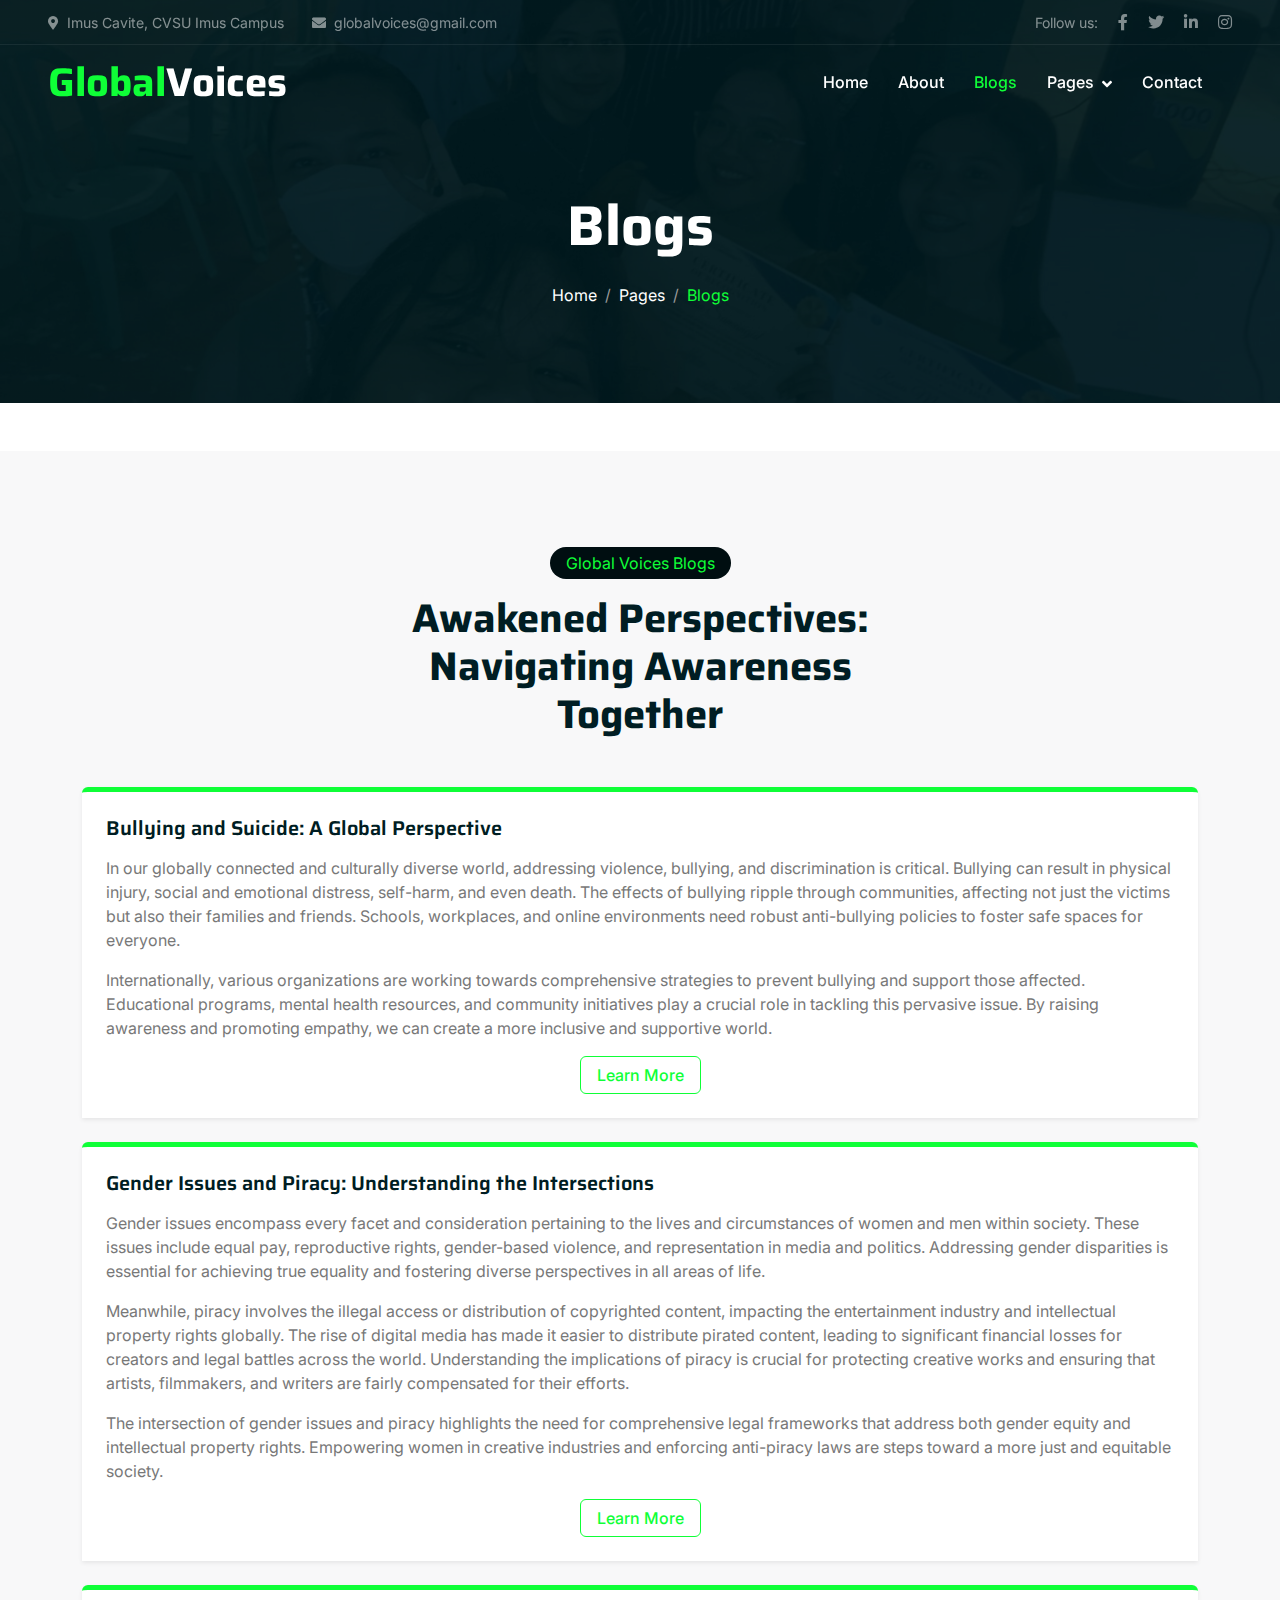
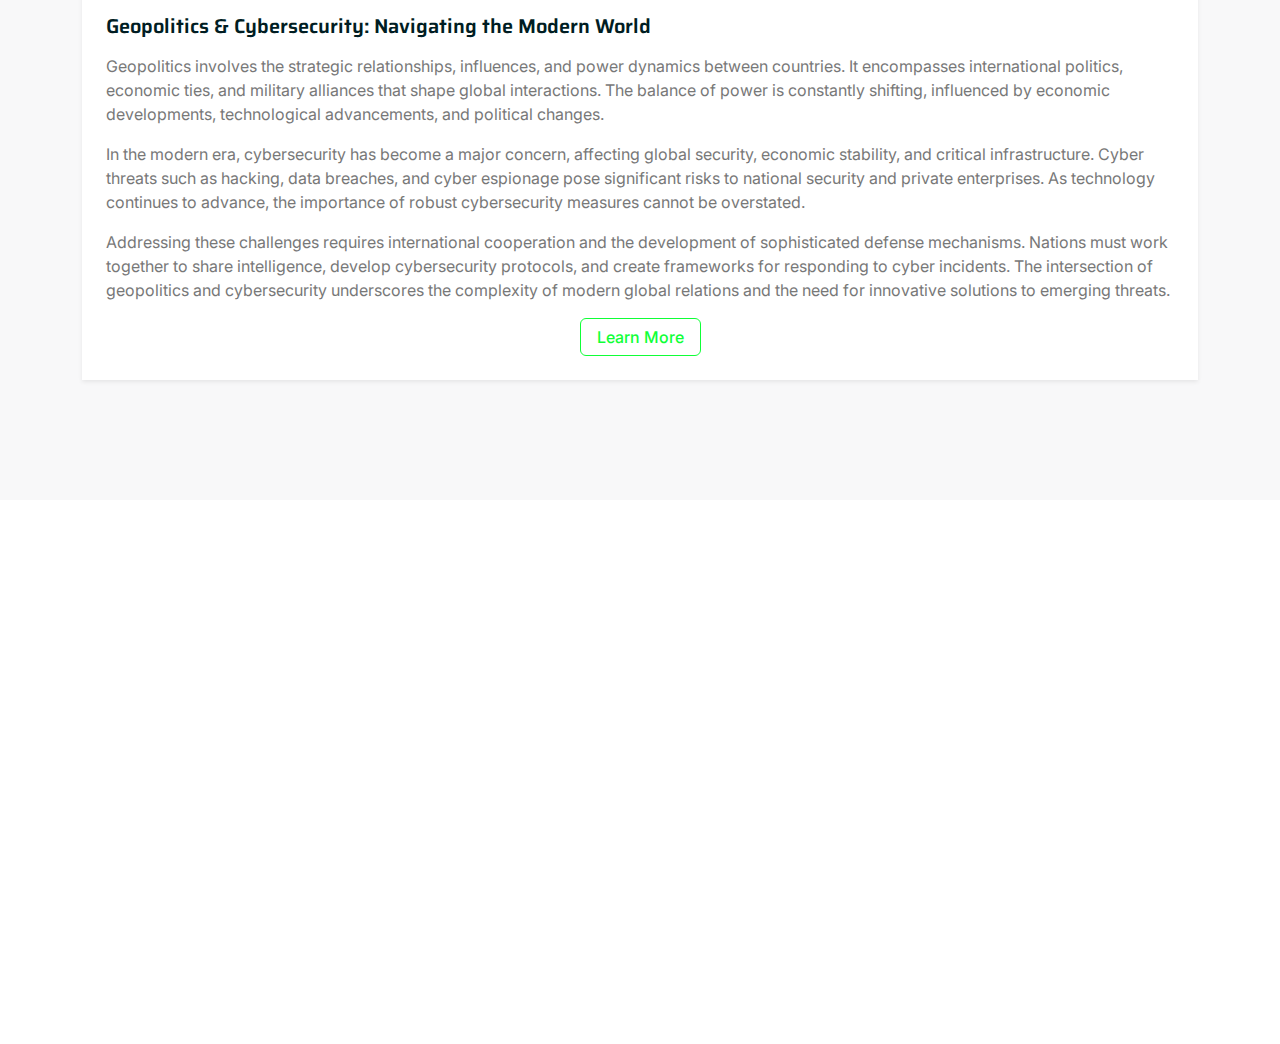
<file: blogs.html>
<!DOCTYPE html>
<html lang="en">

<head>
    <meta charset="utf-8">
    <title>Global Voices Blogs</title>
    <meta content="width=device-width, initial-scale=1.0" name="viewport">
    <meta content="" name="keywords">
    <meta content="" name="description">

    <!-- Favicon -->
    <link href="img/logo.png" rel="icon">

    <!-- Google Web Fonts -->
    <link rel="preconnect" href="https://fonts.googleapis.com">
    <link rel="preconnect" href="https://fonts.gstatic.com" crossorigin>
    <link href="https://fonts.googleapis.com/css2?family=Inter:wght@400;500;600&family=Saira:wght@500;600;700&display=swap" rel="stylesheet"> 

    <!-- Icon Font Stylesheet -->
    <link href="https://cdnjs.cloudflare.com/ajax/libs/font-awesome/5.10.0/css/all.min.css" rel="stylesheet">
    <link href="https://cdn.jsdelivr.net/npm/bootstrap-icons@1.4.1/font/bootstrap-icons.css" rel="stylesheet">

    <!-- Libraries Stylesheet -->
    <link href="lib/animate/animate.min.css" rel="stylesheet">
    <link href="lib/owlcarousel/assets/owl.carousel.min.css" rel="stylesheet">

    <!-- Customized Bootstrap Stylesheet -->
    <link href="css/bootstrap.min.css" rel="stylesheet">

    <!-- Template Stylesheet -->
    <link href="css/style.css" rel="stylesheet">
</head>

<body>
    <!-- Spinner Start -->
    <div id="spinner" class="show bg-white position-fixed translate-middle w-100 vh-100 top-50 start-50 d-flex align-items-center justify-content-center">
        <div class="spinner-grow text-primary" role="status"></div>
    </div>
    <!-- Spinner End -->


    <!-- Navbar Start -->
    <div class="container-fluid fixed-top px-0 wow fadeIn" data-wow-delay="0.1s">
        <div class="top-bar text-white-50 row gx-0 align-items-center d-none d-lg-flex">
            <div class="col-lg-6 px-5 text-start">
                <small><i class="fa fa-map-marker-alt me-2"></i>Imus Cavite, CVSU Imus Campus</small>
                <small class="ms-4"><i class="fa fa-envelope me-2"></i>globalvoices@gmail.com</small>
            </div>
            <div class="col-lg-6 px-5 text-end">
                <small>Follow us:</small>
                <a class="text-white-50 ms-3" href=""><i class="fab fa-facebook-f"></i></a>
                <a class="text-white-50 ms-3" href=""><i class="fab fa-twitter"></i></a>
                <a class="text-white-50 ms-3" href=""><i class="fab fa-linkedin-in"></i></a>
                <a class="text-white-50 ms-3" href=""><i class="fab fa-instagram"></i></a>
            </div>
        </div>

        <nav class="navbar navbar-expand-lg navbar-dark py-lg-0 px-lg-5 wow fadeIn" data-wow-delay="0.1s">
            <a href="index.html" class="navbar-brand ms-4 ms-lg-0">
                <h1 class="fw-bold text-primary m-0">Global<span class="text-white">Voices</span></h1>
            </a>
            <button type="button" class="navbar-toggler me-4" data-bs-toggle="collapse" data-bs-target="#navbarCollapse">
                <span class="navbar-toggler-icon"></span>
            </button>
            <div class="collapse navbar-collapse" id="navbarCollapse">
                <div class="navbar-nav ms-auto p-4 p-lg-0">
                    <a href="index.html" class="nav-item nav-link">Home</a>
                    <a href="about.html" class="nav-item nav-link">About</a>
                    <a href="blogs.html" class="nav-item nav-link active">Blogs</a>
                    <div class="nav-item dropdown">
                        <a href="#" class="nav-link dropdown-toggle" data-bs-toggle="dropdown">Pages</a>
                        <div class="dropdown-menu m-0">
                            <a href="justice.html" class="dropdown-item">Justice Advocates</a>
                            <a href="entertainment.html" class="dropdown-item">Entertainment</a>
                            <a href="communication.html" class="dropdown-item">Communication</a>
                            <a href="team.html" class="dropdown-item">Our Team</a>
                        </div>
                    </div>
                    <a href="contact.html" class="nav-item nav-link">Contact</a>
                </div>
            </div>
        </nav>
    </div>
    <!-- Navbar End -->


    <!-- Page Header Start -->
    <div class="container-fluid page-header mb-5 wow fadeIn" data-wow-delay="0.1s">
        <div class="container text-center">
            <h1 class="display-4 text-white animated slideInDown mb-4">Blogs</h1>
            <nav aria-label="breadcrumb animated slideInDown">
                <ol class="breadcrumb justify-content-center mb-0">
                    <li class="breadcrumb-item"><a class="text-white" href="#">Home</a></li>
                    <li class="breadcrumb-item"><a class="text-white" href="#">Pages</a></li>
                    <li class="breadcrumb-item text-primary active" aria-current="page">Blogs</li>
                </ol>
            </nav>
        </div>
    </div>
    <!-- Page Header End -->

    <!-- Blogs Section Start -->
    <div class="container-xxl bg-light my-5 py-5">
        <div class="container py-5">
            <div class="text-center mx-auto mb-5 wow fadeInUp" data-wow-delay="0.1s" style="max-width: 500px;">
                <div class="d-inline-block rounded-pill bg-secondary text-primary py-1 px-3 mb-3">Global Voices Blogs</div>
                <h1 class="display-6 mb-5">Awakened Perspectives: Navigating Awareness Together</h1>
            </div>
            <div class="wow fadeInUp" data-wow-delay="0.1s">
                <div class="bg-white border-top border-5 border-primary rounded-top overflow-hidden p-4 mb-4 shadow-sm">
                    <h5 class="mb-3">Bullying and Suicide: A Global Perspective</h5>
                    <p>In our globally connected and culturally diverse world, addressing violence, bullying, and discrimination is critical. Bullying can result in physical injury, social and emotional distress, self-harm, and even death. The effects of bullying ripple through communities, affecting not just the victims but also their families and friends. Schools, workplaces, and online environments need robust anti-bullying policies to foster safe spaces for everyone.</p>
                    <p>Internationally, various organizations are working towards comprehensive strategies to prevent bullying and support those affected. Educational programs, mental health resources, and community initiatives play a crucial role in tackling this pervasive issue. By raising awareness and promoting empathy, we can create a more inclusive and supportive world.</p>
                    <div style="text-align: center;">
                        <a class="btn btn-outline-primary px-3" href="justice.html" class="btn btn-primary">Learn More</a>
                    </div>
                </div>
                <div class="bg-white border-top border-5 border-primary rounded-top overflow-hidden p-4 mb-4 shadow-sm">
                    <h5 class="mb-3">Gender Issues and Piracy: Understanding the Intersections</h5>
                    <p>Gender issues encompass every facet and consideration pertaining to the lives and circumstances of women and men within society. These issues include equal pay, reproductive rights, gender-based violence, and representation in media and politics. Addressing gender disparities is essential for achieving true equality and fostering diverse perspectives in all areas of life.</p>
                    <p>Meanwhile, piracy involves the illegal access or distribution of copyrighted content, impacting the entertainment industry and intellectual property rights globally. The rise of digital media has made it easier to distribute pirated content, leading to significant financial losses for creators and legal battles across the world. Understanding the implications of piracy is crucial for protecting creative works and ensuring that artists, filmmakers, and writers are fairly compensated for their efforts.</p>
                    <p>The intersection of gender issues and piracy highlights the need for comprehensive legal frameworks that address both gender equity and intellectual property rights. Empowering women in creative industries and enforcing anti-piracy laws are steps toward a more just and equitable society.</p>
                    <div style="text-align: center;">
                        <a class="btn btn-outline-primary px-3" href="entertainment.html" class="btn btn-primary">Learn More</a>
                    </div>
                </div>
                <div class="bg-white border-top border-5 border-primary rounded-top overflow-hidden p-4 mb-4 shadow-sm">
                    <h5 class="mb-3">Geopolitics & Cybersecurity: Navigating the Modern World</h5>
                    <p>Geopolitics involves the strategic relationships, influences, and power dynamics between countries. It encompasses international politics, economic ties, and military alliances that shape global interactions. The balance of power is constantly shifting, influenced by economic developments, technological advancements, and political changes.</p>
                    <p>In the modern era, cybersecurity has become a major concern, affecting global security, economic stability, and critical infrastructure. Cyber threats such as hacking, data breaches, and cyber espionage pose significant risks to national security and private enterprises. As technology continues to advance, the importance of robust cybersecurity measures cannot be overstated.</p>
                    <p>Addressing these challenges requires international cooperation and the development of sophisticated defense mechanisms. Nations must work together to share intelligence, develop cybersecurity protocols, and create frameworks for responding to cyber incidents. The intersection of geopolitics and cybersecurity underscores the complexity of modern global relations and the need for innovative solutions to emerging threats.</p>
                    <div style="text-align: center;">
                        <a class="btn btn-outline-primary px-3" href="communication.html" class="btn btn-primary">Learn More</a>
                    </div>
                </div>
            </div>
        </div>
    </div>
    <!-- Blog Section End -->


    <!-- Footer Start -->
    <div class="container-fluid bg-dark text-white-50 footer mt-5 pt-5 wow fadeIn" data-wow-delay="0.1s">
        <div class="container py-5">
            <div class="row g-5">
                <div class="col-lg-3 col-md-6">
                    <h1 class="fw-bold text-primary mb-4">Global<span class="text-white">Voices</span></h1>
                    <p>Global Voices is an enlightening platform created by a team of passionate students, dedicated to raising awareness and fostering global understanding on important topics.</p>
                    <div class="d-flex pt-2">
                        <a class="btn btn-square me-1" href=""><i class="fab fa-twitter"></i></a>
                        <a class="btn btn-square me-1" href=""><i class="fab fa-facebook-f"></i></a>
                        <a class="btn btn-square me-1" href=""><i class="fab fa-youtube"></i></a>
                        <a class="btn btn-square me-0" href=""><i class="fab fa-linkedin-in"></i></a>
                    </div>
                </div>
                <div class="col-lg-3 col-md-6">
                    <h5 class="text-light mb-4">Address</h5>
                    <p><i class="fa fa-map-marker-alt me-3"></i>CVSU Imus Campus</p>
                    <p><i class="fa fa-phone-alt me-3"></i>+994 093 2883</p>
                    <p><i class="fa fa-envelope me-3"></i>globalvoices@gmail.com</p>
                </div>
                <div class="col-lg-3 col-md-6">
                    <h5 class="text-light mb-4">Quick Links</h5>
                    <a class="btn btn-link" href="">About Us</a>
                    <a class="btn btn-link" href="">Contact Us</a>
                    <a class="btn btn-link" href="">Our Services</a>
                    <a class="btn btn-link" href="">Terms & Condition</a>
                    <a class="btn btn-link" href="">Support</a>
                </div>
                <div class="col-lg-3 col-md-6">
                    <h5 class="text-light mb-4">Newsletter</h5>
                    <p>Stay informed and empowered with our newsletter, 
                        delivering the latest insights and updates straight to your inbox!</p>
                </div>
            </div>
        </div>
        <div class="container-fluid copyright">
            <div class="container">
                <div class="row">
                    <div class="col-md-6 text-center text-md-start mb-3 mb-md-0">
                        &copy; <a href="#">2024 Global Voices</a> All Right Reserved.
                    </div>
                    <div class="col-md-6 text-center text-md-end">
                        Created By: <a href="#">BSCS-4B - FOR PROJECT ONLY -</a>
                    </div>
                </div>
            </div>
        </div>
    </div>
    <!-- Footer End -->


    <!-- JavaScript Libraries -->
    <script src="https://code.jquery.com/jquery-3.4.1.min.js"></script>
    <script src="https://cdn.jsdelivr.net/npm/bootstrap@5.0.0/dist/js/bootstrap.bundle.min.js"></script>
    <script src="lib/wow/wow.min.js"></script>
    <script src="lib/easing/easing.min.js"></script>
    <script src="lib/waypoints/waypoints.min.js"></script>
    <script src="lib/owlcarousel/owl.carousel.min.js"></script>
    <script src="lib/parallax/parallax.min.js"></script>

    <!-- Template Javascript -->
    <script src="js/main.js"></script>
</body>

</html>
</file>
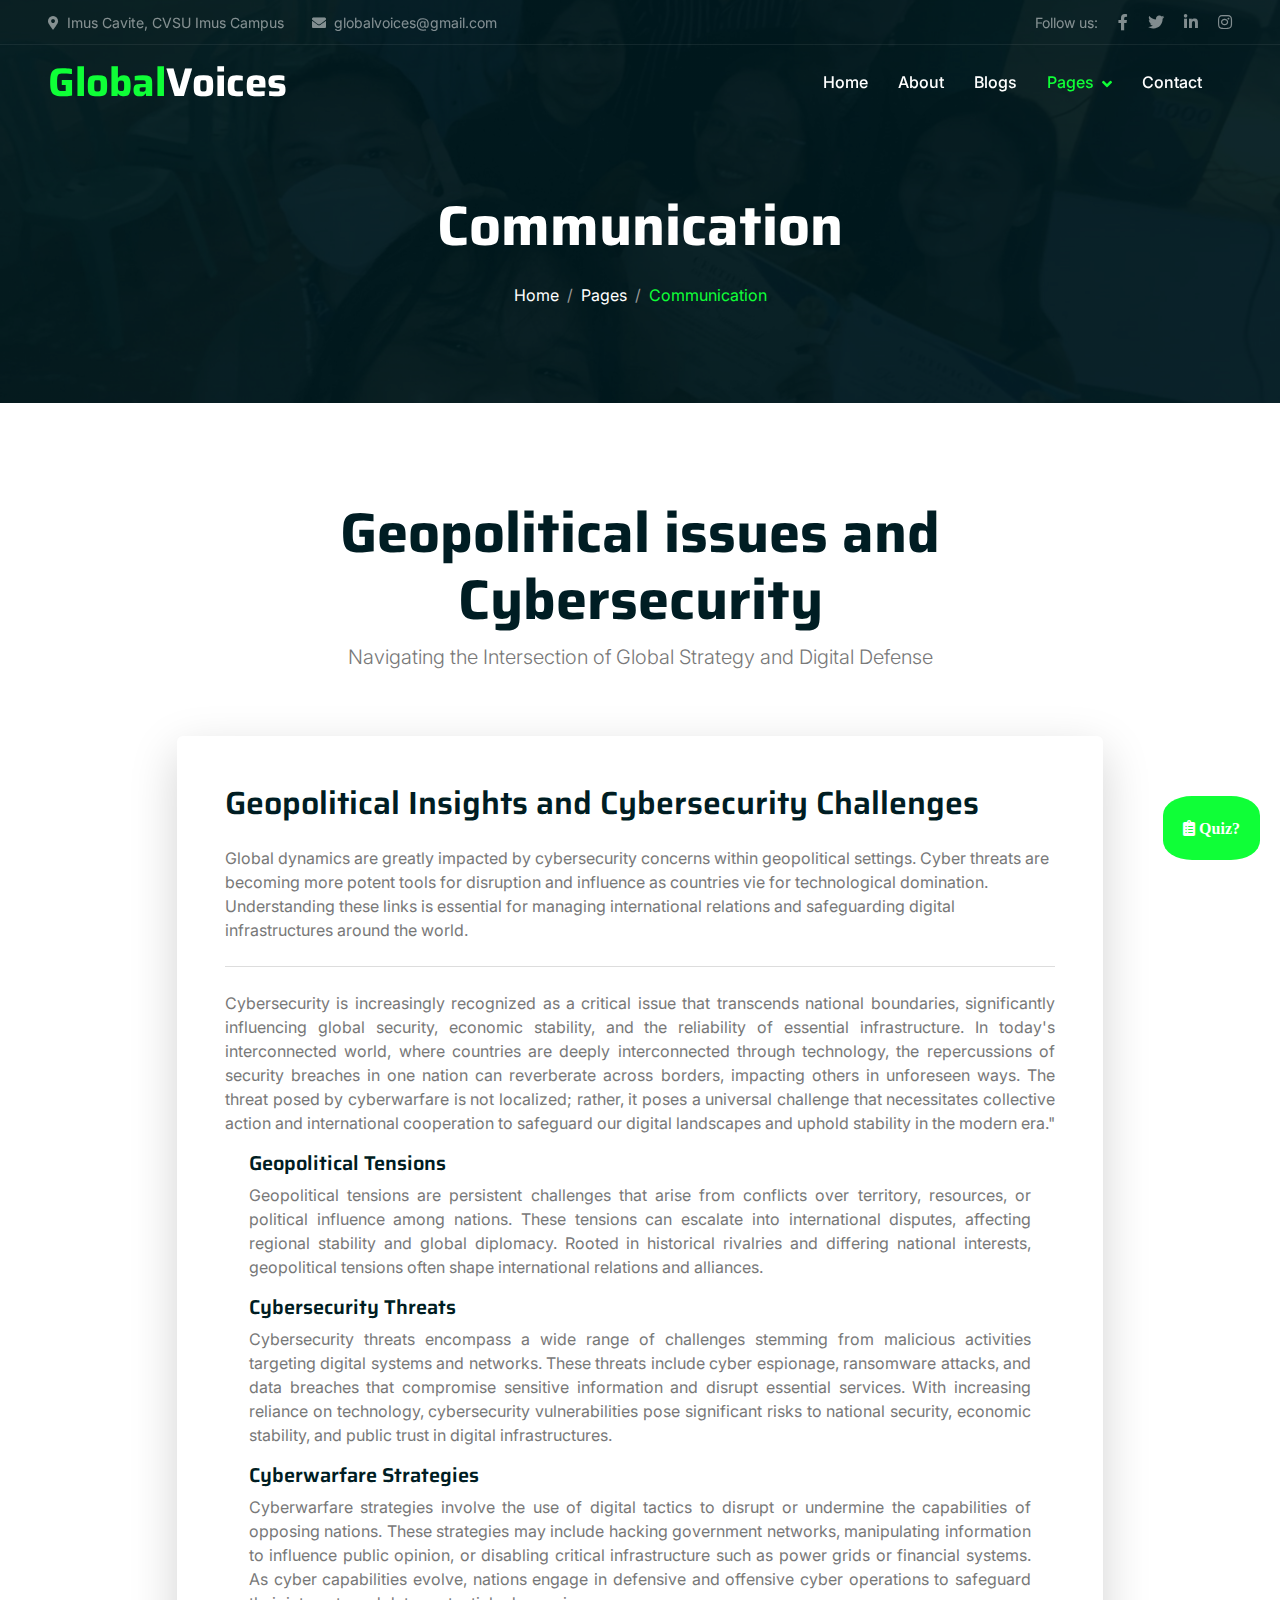
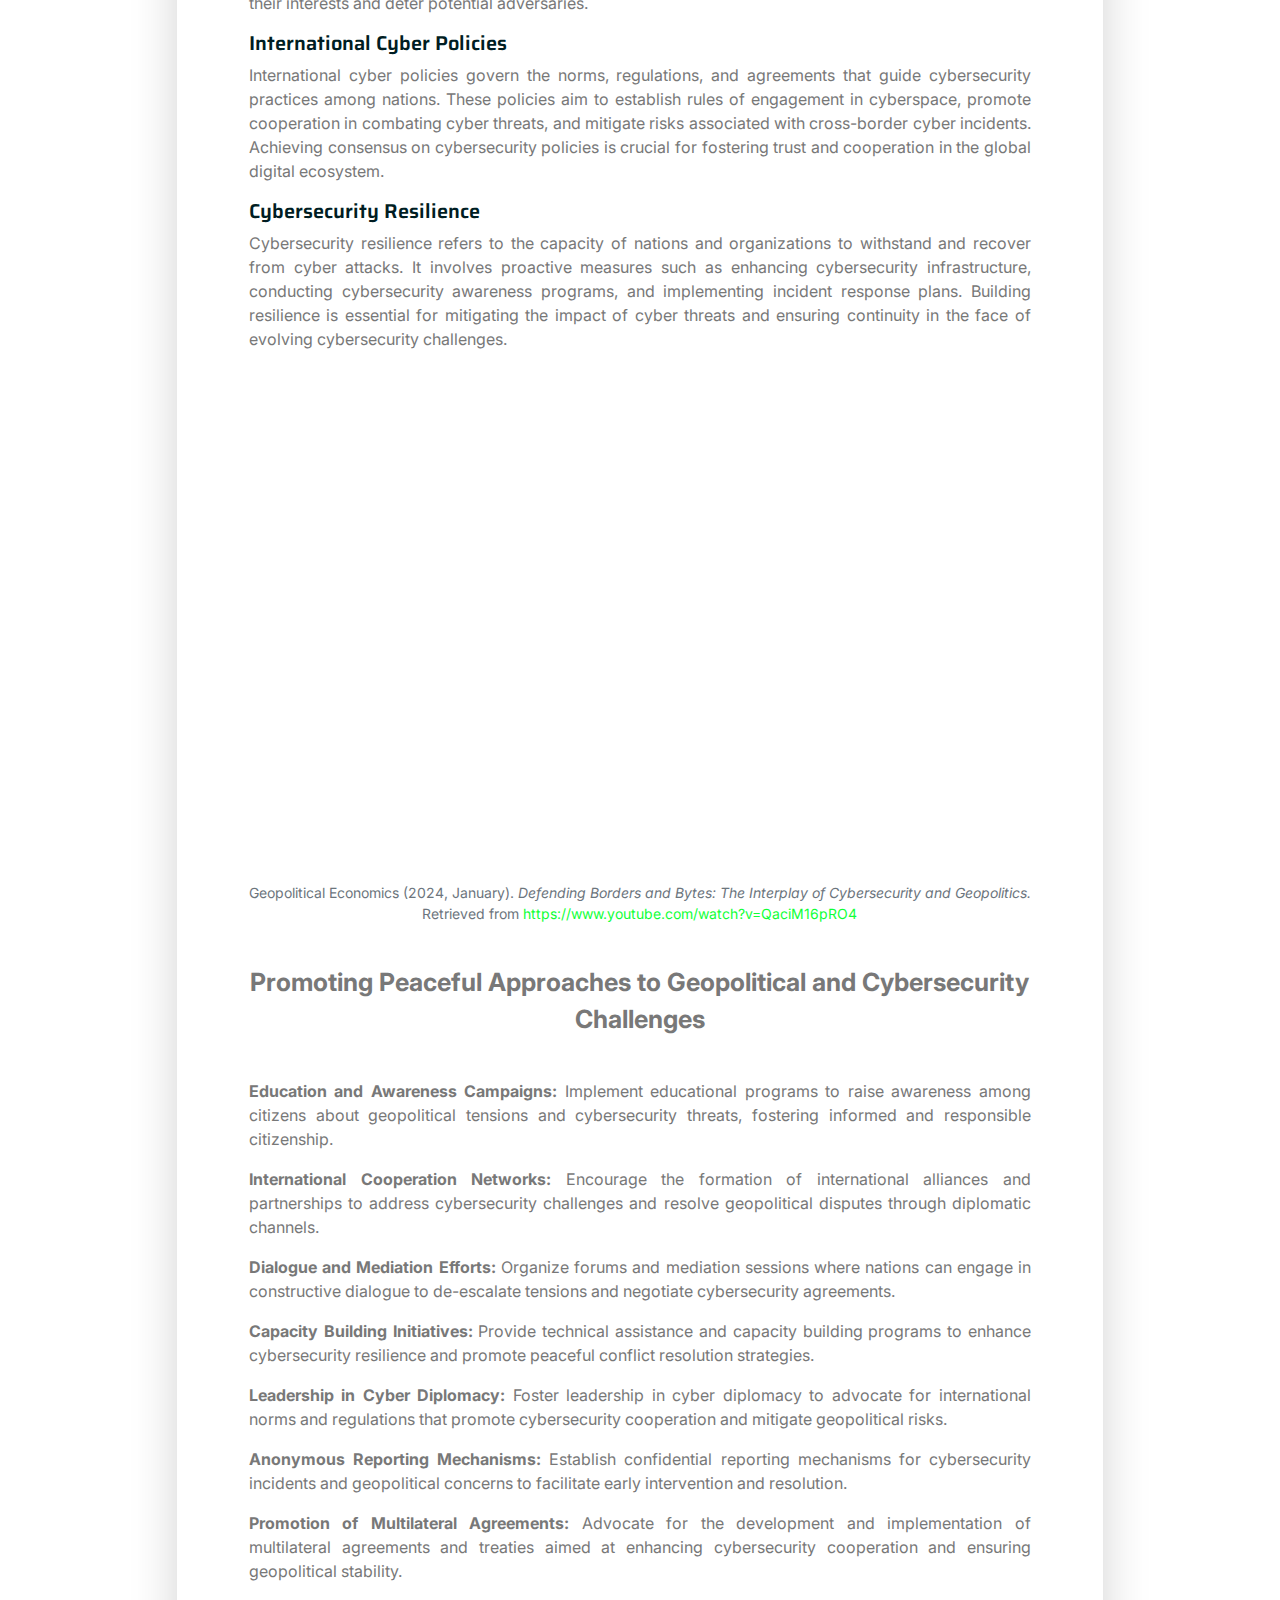
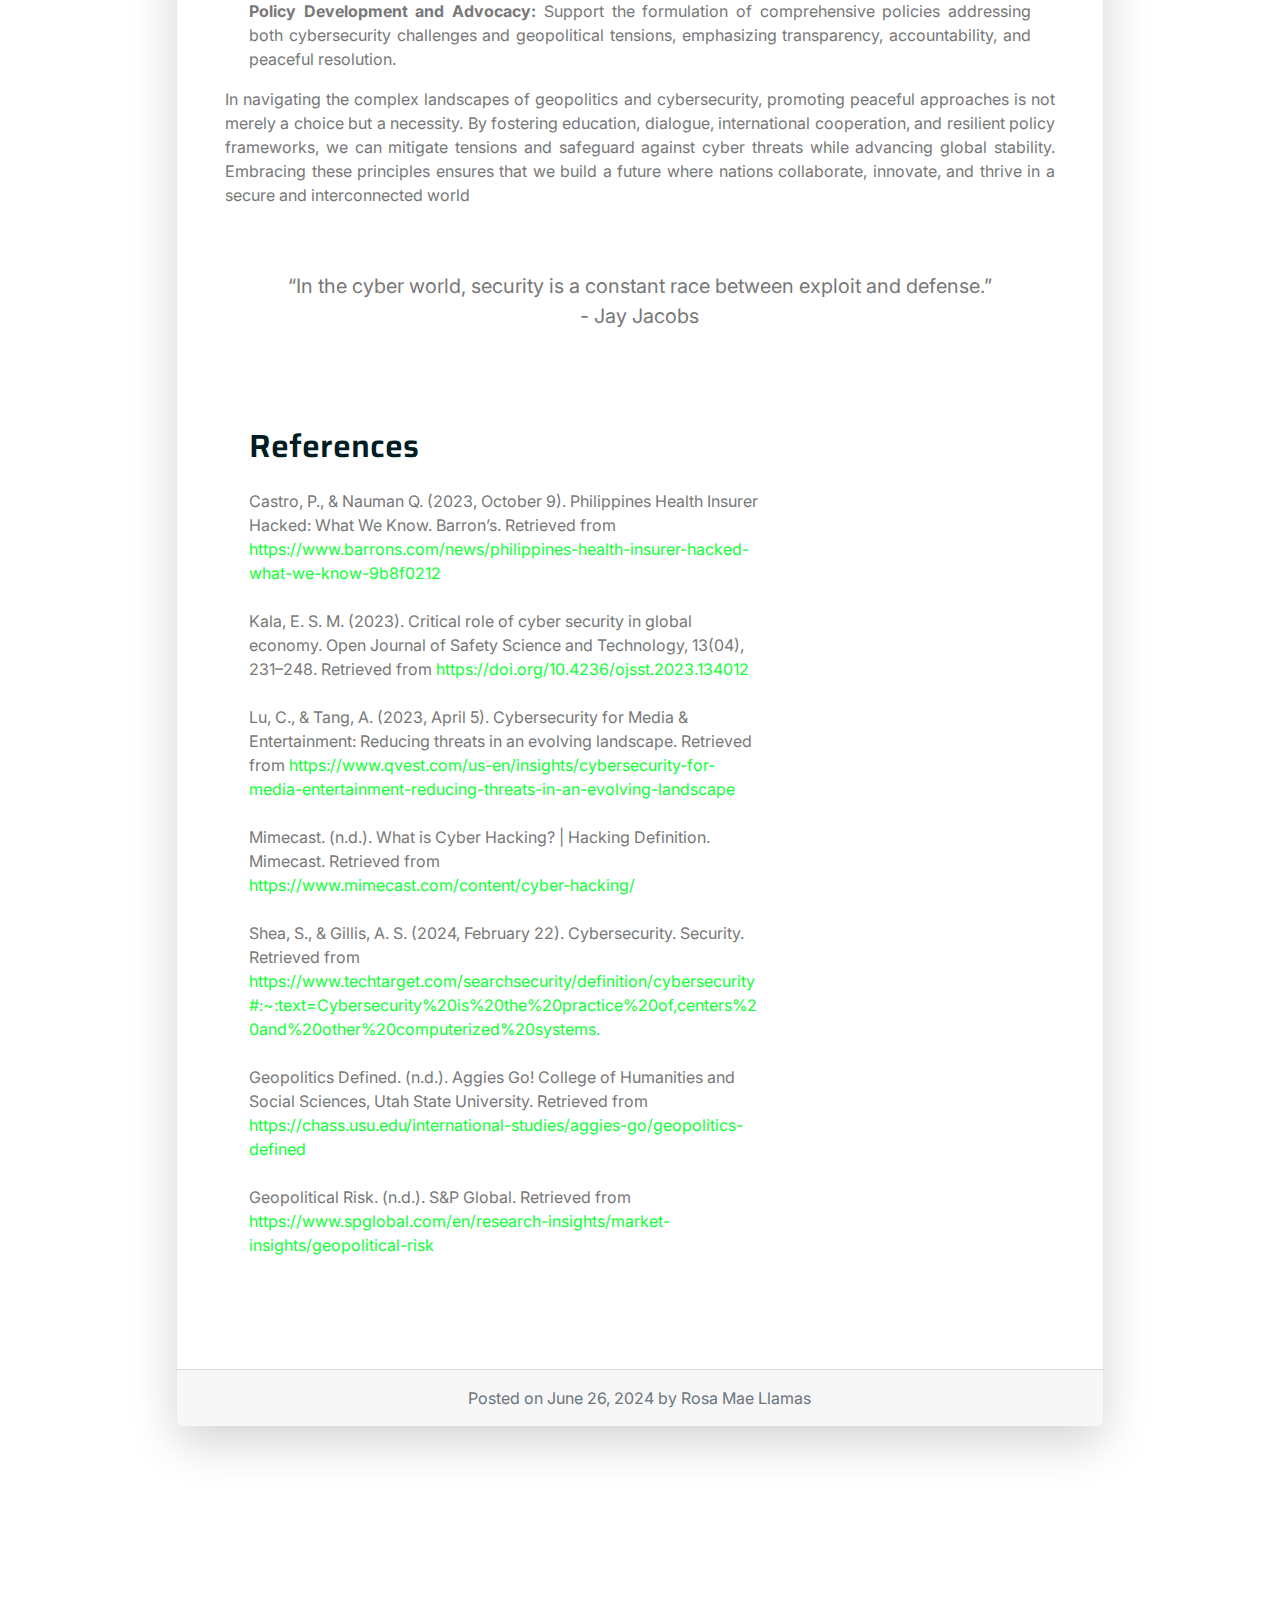
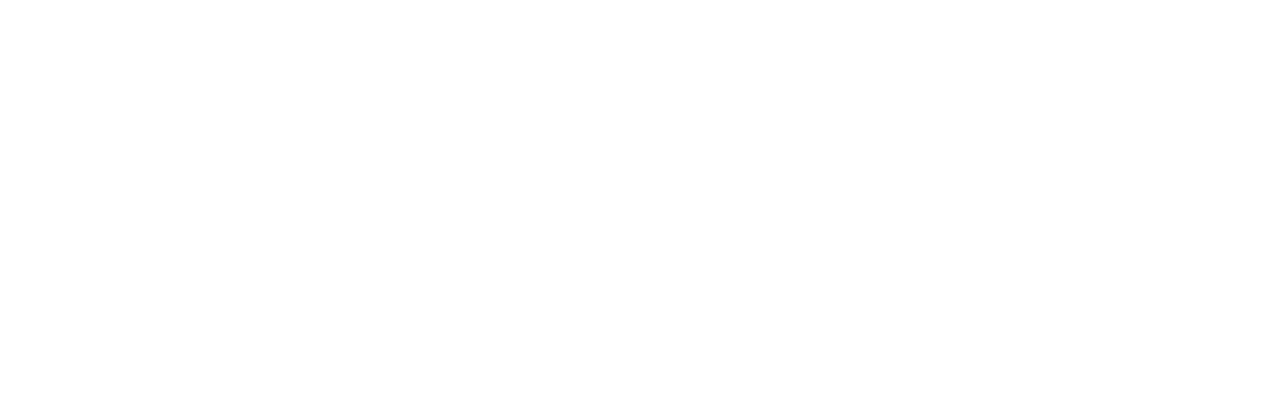
<file: communication.html>
<!DOCTYPE html>
<html lang="en">

<head>
    <meta charset="utf-8">
    <title>Global Voices Communication</title>
    <meta content="width=device-width, initial-scale=1.0" name="viewport">
    <meta content="" name="keywords">
    <meta content="" name="description">

    <!-- Favicon -->
    <link href="img/logo.png" rel="icon">

    <!-- Google Web Fonts -->
    <link rel="preconnect" href="https://fonts.googleapis.com">
    <link rel="preconnect" href="https://fonts.gstatic.com" crossorigin>
    <link href="https://fonts.googleapis.com/css2?family=Inter:wght@400;500;600&family=Saira:wght@500;600;700&display=swap" rel="stylesheet"> 

    <!-- Icon Font Stylesheet -->
    <link href="https://cdnjs.cloudflare.com/ajax/libs/font-awesome/5.10.0/css/all.min.css" rel="stylesheet">
    <link href="https://cdn.jsdelivr.net/npm/bootstrap-icons@1.4.1/font/bootstrap-icons.css" rel="stylesheet">

    <!-- Libraries Stylesheet -->
    <link href="lib/animate/animate.min.css" rel="stylesheet">
    <link href="lib/owlcarousel/assets/owl.carousel.min.css" rel="stylesheet">

    <!-- Customized Bootstrap Stylesheet -->
    <link href="css/bootstrap.min.css" rel="stylesheet">

    <!-- Template Stylesheet -->
    <link href="css/style.css" rel="stylesheet">

    <style>
        /* Chat Widget Icon */
        .chat-widget {
            position: fixed;
            bottom: 40px;
            right: 20px;
            background-color: #0fff37;
            color: white;
            border-radius: 30%;
            padding: 20px;
            cursor: pointer;
            z-index: 1000;
        }

        .chat-widget:hover {
            background-color: #a9f860;
        }

        /* Chat Widget Modal */
        .chat-widget-modal {
            display: none;
            position: fixed;
            bottom: 80px;
            right: 20px;
            width: 300px;
            background-color: white;
            border: 1px solid #ccc;
            border-radius: 10px;
            box-shadow: 0 2px 10px rgba(0, 0, 0, 0.1);
            z-index: 1000;
        }

        .chat-widget-header {
            padding: 10px;
            background-color: #ffffff;
            color: white;
            border-top-left-radius: 10px;
            border-top-right-radius: 10px;
            display: flex;
            justify-content: space-between;
            align-items: center;
        }

        .chat-widget-body {
            padding: 10px;
        }

        .chat-widget-body a.btn {
            display: block;
            width: 100%;
            text-align: center;
            margin-top: 10px;
        }

        .close {
            background: none;
            border: none;
            color: rgb(0, 0, 0);
            font-size: 20px;
            cursor: pointer;
        }

    </style>
    
</head>

<body>
    <!-- Spinner Start -->
    <div id="spinner" class="show bg-white position-fixed translate-middle w-100 vh-100 top-50 start-50 d-flex align-items-center justify-content-center">
        <div class="spinner-grow text-primary" role="status"></div>
    </div>
    <!-- Spinner End -->


    <!-- Navbar Start -->
    <div class="container-fluid fixed-top px-0 wow fadeIn" data-wow-delay="0.1s">
        <div class="top-bar text-white-50 row gx-0 align-items-center d-none d-lg-flex">
            <div class="col-lg-6 px-5 text-start">
                <small><i class="fa fa-map-marker-alt me-2"></i>Imus Cavite, CVSU Imus Campus</small>
                <small class="ms-4"><i class="fa fa-envelope me-2"></i>globalvoices@gmail.com</small>
            </div>
            <div class="col-lg-6 px-5 text-end">
                <small>Follow us:</small>
                <a class="text-white-50 ms-3" href=""><i class="fab fa-facebook-f"></i></a>
                <a class="text-white-50 ms-3" href=""><i class="fab fa-twitter"></i></a>
                <a class="text-white-50 ms-3" href=""><i class="fab fa-linkedin-in"></i></a>
                <a class="text-white-50 ms-3" href=""><i class="fab fa-instagram"></i></a>
            </div>
        </div>

        <nav class="navbar navbar-expand-lg navbar-dark py-lg-0 px-lg-5 wow fadeIn" data-wow-delay="0.1s">
            <a href="index.html" class="navbar-brand ms-4 ms-lg-0">
                <h1 class="fw-bold text-primary m-0">Global<span class="text-white">Voices</span></h1>
            </a>
            <button type="button" class="navbar-toggler me-4" data-bs-toggle="collapse" data-bs-target="#navbarCollapse">
                <span class="navbar-toggler-icon"></span>
            </button>
            <div class="collapse navbar-collapse" id="navbarCollapse">
                <div class="navbar-nav ms-auto p-4 p-lg-0">
                    <a href="index.html" class="nav-item nav-link">Home</a>
                    <a href="about.html" class="nav-item nav-link">About</a>
                    <a href="blogs.html" class="nav-item nav-link">Blogs</a>
                    <div class="nav-item dropdown">
                        <a href="#" class="nav-link dropdown-toggle active" data-bs-toggle="dropdown">Pages</a>
                        <div class="dropdown-menu m-0">
                            <a href="justice.html" class="dropdown-item">Justice Advocates</a>
                            <a href="entertainment.html" class="dropdown-item">Entertainment</a>
                            <a href="communication.html" class="dropdown-item">Communication</a>
                            <a href="team.html" class="dropdown-item">Our Team</a>
                        </div>
                    </div>
                    <a href="contact.html" class="nav-item nav-link">Contact</a>
                </div>
            </div>
        </nav>
    </div>
    <!-- Navbar End -->


    <!-- Page Header Start -->
    <div class="container-fluid page-header mb-5 wow fadeIn" data-wow-delay="0.1s">
        <div class="container text-center">
            <h1 class="display-4 text-white animated slideInDown mb-4">Communication</h1>
            <nav aria-label="breadcrumb animated slideInDown">
                <ol class="breadcrumb justify-content-center mb-0">
                    <li class="breadcrumb-item"><a class="text-white" href="#">Home</a></li>
                    <li class="breadcrumb-item"><a class="text-white" href="#">Pages</a></li>
                    <li class="breadcrumb-item text-primary active" aria-current="page">Communication</li>
                </ol>
            </nav>
        </div>
    </div>
    <!-- Page Header End -->


    <!-- Blog Section Start -->
    <div class="container-xxl py-5">
        <div class="container">
            <div class="row justify-content-center mb-5">
                <div class="col-lg-8 text-center">
                    <h1 class="display-4">Geopolitical issues and Cybersecurity</h1>
                    <p class="lead">Navigating the Intersection of Global Strategy and Digital Defense</p>
                </div>
            </div>
            <div class="row justify-content-center">
                <div class="col-lg-10">
                    <div class="card shadow-lg border-0">
                        <div class="card-body p-5">
                            <h2 class="card-title mb-4">Geopolitical Insights and Cybersecurity Challenges</h2>
                            <p class="card-text">Global dynamics are greatly impacted by cybersecurity concerns within geopolitical settings. Cyber threats are becoming more potent 
                                tools for disruption and influence as countries vie for technological domination. Understanding these links is essential for managing international 
                                relations and safeguarding digital infrastructures around the world.
                            </p>
                            <hr class="my-4">
                            <div class="mb-4">
                                <p class="card-text" style="text-align: justify;">Cybersecurity is increasingly recognized as a critical issue that transcends national boundaries, significantly influencing global 
                                    security, economic stability, and the reliability of essential infrastructure. In today's interconnected world, where countries are deeply interconnected through technology, the 
                                    repercussions of security breaches in one nation can reverberate across borders, impacting others in unforeseen ways. The threat posed by cyberwarfare is not localized; rather, 
                                    it poses a universal challenge that necessitates collective action and international cooperation to safeguard our digital landscapes and uphold stability in the modern era."
                                </p>
                                <div class="container">
                                    <div class="row justify-content-center">
                                        <div class="col-lg-12" style="text-align: justify;">
                                            <h5>Geopolitical Tensions</h5>
                                            <p>Geopolitical tensions are persistent challenges that arise from conflicts over territory, resources, or political influence among nations. These tensions can escalate into international disputes, affecting regional stability and global diplomacy. Rooted in historical rivalries and differing national interests, geopolitical tensions often shape international relations and alliances.</p>
                                        
                                            <h5>Cybersecurity Threats</h5>
                                            <p>Cybersecurity threats encompass a wide range of challenges stemming from malicious activities targeting digital systems and networks. These threats include cyber espionage, ransomware attacks, and data breaches that compromise sensitive information and disrupt essential services. With increasing reliance on technology, cybersecurity vulnerabilities pose significant risks to national security, economic stability, and public trust in digital infrastructures.</p>
                                        
                                            <h5>Cyberwarfare Strategies</h5>
                                            <p>Cyberwarfare strategies involve the use of digital tactics to disrupt or undermine the capabilities of opposing nations. These strategies may include hacking government networks, manipulating information to influence public opinion, or disabling critical infrastructure such as power grids or financial systems. As cyber capabilities evolve, nations engage in defensive and offensive cyber operations to safeguard their interests and deter potential adversaries.</p>
                                        
                                            <h5>International Cyber Policies</h5>
                                            <p>International cyber policies govern the norms, regulations, and agreements that guide cybersecurity practices among nations. These policies aim to establish rules of engagement in cyberspace, promote cooperation in combating cyber threats, and mitigate risks associated with cross-border cyber incidents. Achieving consensus on cybersecurity policies is crucial for fostering trust and cooperation in the global digital ecosystem.</p>
                                        
                                            <h5>Cybersecurity Resilience</h5>
                                            <p>Cybersecurity resilience refers to the capacity of nations and organizations to withstand and recover from cyber attacks. It involves proactive measures such as enhancing cybersecurity infrastructure, conducting cybersecurity awareness programs, and implementing incident response plans. Building resilience is essential for mitigating the impact of cyber threats and ensuring continuity in the face of evolving cybersecurity challenges.</p>
                                        </div>                                        
                                    </div>
                                </div>
                                <br>                                
                                <div class="ratio ratio-16x9 mb-4">
                                    <iframe src="https://www.youtube.com/embed/QaciM16pRO4" title="YouTube video" allowfullscreen></iframe>
                                </div>
                                <p class="text-center text-muted small">Geopolitical Economics (2024, January). <i>Defending Borders and Bytes: The Interplay of Cybersecurity and Geopolitics.</i> Retrieved from <a href="https://www.youtube.com/watch?v=QaciM16pRO4">https://www.youtube.com/watch?v=QaciM16pRO4</a></p>
                                <br>
                                <!-- Bulleted list of student-centric and peaceful approaches -->
                                <div class="container">
                                    <div class="row justify-content-center">
                                        <div class="col-lg-12">
                                            <p class="card-text" style="font-weight: bold; text-align: center; font-size: 25px;">Promoting Peaceful Approaches to Geopolitical and Cybersecurity Challenges</p>
                                            <br>
                                            <!-- Bulleted list of student-centric and peaceful approaches -->
                                            <ul class="list-unstyled" style="text-align: justify;">
                                                <li class="mb-3"><strong>Education and Awareness Campaigns:</strong> Implement educational programs to raise awareness among citizens about geopolitical tensions and cybersecurity threats, fostering informed and responsible citizenship.</li>
                                                <li class="mb-3"><strong>International Cooperation Networks:</strong> Encourage the formation of international alliances and partnerships to address cybersecurity challenges and resolve geopolitical disputes through diplomatic channels.</li>
                                                <li class="mb-3"><strong>Dialogue and Mediation Efforts:</strong> Organize forums and mediation sessions where nations can engage in constructive dialogue to de-escalate tensions and negotiate cybersecurity agreements.</li>
                                                <li class="mb-3"><strong>Capacity Building Initiatives:</strong> Provide technical assistance and capacity building programs to enhance cybersecurity resilience and promote peaceful conflict resolution strategies.</li>
                                                <li class="mb-3"><strong>Leadership in Cyber Diplomacy:</strong> Foster leadership in cyber diplomacy to advocate for international norms and regulations that promote cybersecurity cooperation and mitigate geopolitical risks.</li>
                                                <li class="mb-3"><strong>Anonymous Reporting Mechanisms:</strong> Establish confidential reporting mechanisms for cybersecurity incidents and geopolitical concerns to facilitate early intervention and resolution.</li>
                                                <li class="mb-3"><strong>Promotion of Multilateral Agreements:</strong> Advocate for the development and implementation of multilateral agreements and treaties aimed at enhancing cybersecurity cooperation and ensuring geopolitical stability.</li>
                                                <li><strong>Policy Development and Advocacy:</strong> Support the formulation of comprehensive policies addressing both cybersecurity challenges and geopolitical tensions, emphasizing transparency, accountability, and peaceful resolution.</li>
                                            </ul>
                                        </div>
                                    </div>
                                </div>
                                
                                <p style="text-align: justify;">In navigating the complex landscapes of geopolitics and cybersecurity, promoting peaceful approaches is not merely a choice but a necessity. By fostering education, dialogue, international cooperation, and resilient policy frameworks, we can mitigate tensions and safeguard against cyber threats while advancing global stability. Embracing these principles ensures that we build a future where nations collaborate, innovate, and thrive in a secure and interconnected world</p>                                <br>
                                <blockquote class="blockquote my-4">
                                    <p class="mb-0 text-center">
                                        &ldquo;In the cyber world, security is a constant race between exploit and defense.&rdquo; 
                                        <br> - Jay Jacobs
                                    </p>
                                </blockquote>
                                <br>
                                <!-- References Section -->
                                <div class="container mt-5">
                                    <div class="row justify-content-right">
                                        <div class="col-lg-8">
                                            <h2 class="mb-4">References</h2>
                                            <ul class="list-unstyled">
                                                <li>
                                                    Castro, P., & Nauman Q. (2023, October 9). Philippines Health Insurer Hacked: What We Know. Barron’s. Retrieved from <a href="https://www.barrons.com/news/philippines-health-insurer-hacked-what-we-know-9b8f0212">https://www.barrons.com/news/philippines-health-insurer-hacked-what-we-know-9b8f0212</a>
                                                </li>
                                                <br>
                                                <li>
                                                    Kala, E. S. M. (2023). Critical role of cyber security in global economy. Open Journal of Safety Science and Technology, 13(04), 231–248. Retrieved from <a href="https://doi.org/10.4236/ojsst.2023.134012">https://doi.org/10.4236/ojsst.2023.134012</a>
                                                </li>
                                                <br>
                                                <li>
                                                    Lu, C., & Tang, A. (2023, April 5). Cybersecurity for Media & Entertainment: Reducing threats in an evolving landscape. Retrieved from <a href="https://www.qvest.com/us-en/insights/cybersecurity-for-media-entertainment-reducing-threats-in-an-evolving-landscape">https://www.qvest.com/us-en/insights/cybersecurity-for-media-entertainment-reducing-threats-in-an-evolving-landscape</a>
                                                </li>
                                                <br>      
                                               <li>
                                                    Mimecast. (n.d.). What is Cyber Hacking? | Hacking Definition. Mimecast. Retrieved from <a href="https://www.mimecast.com/content/cyber-hacking/">https://www.mimecast.com/content/cyber-hacking/</a>
                                                </li>
                                                <br>
                                                <li>
                                                    Shea, S., & Gillis, A. S. (2024, February 22). Cybersecurity. Security. Retrieved from <a href="https://www.techtarget.com/searchsecurity/definition/cybersecurity#:~:text=Cybersecurity%20is%20the%20practice%20of,centers%20and%20other%20computerized%20systems.">https://www.techtarget.com/searchsecurity/definition/cybersecurity#:~:text=Cybersecurity%20is%20the%20practice%20of,centers%20and%20other%20computerized%20systems.</a>
                                                </li>
                                                <br> 
                                                <li>
                                                    Geopolitics Defined. (n.d.). Aggies Go! College of Humanities and Social Sciences, Utah State University. Retrieved from <a href="https://chass.usu.edu/international-studies/aggies-go/geopolitics-defined">https://chass.usu.edu/international-studies/aggies-go/geopolitics-defined</a>
                                                </li>
                                                <br>
                                                <li>
                                                    Geopolitical Risk. (n.d.). S&P Global. Retrieved from <a href="https://www.spglobal.com/en/research-insights/market-insights/geopolitical-risk">https://www.spglobal.com/en/research-insights/market-insights/geopolitical-risk</a>
                                                </li>
                                                <br>                                                                                                                                                                                   
                                            </ul>
                                        </div>
                                    </div>
                                </div>
                            </div>
                        </div>
                        <div class="card-footer text-muted text-center py-3">
                            Posted on June 26, 2024 by Rosa Mae Llamas
                        </div>
                    </div>
                </div>
            </div>
        </div>
    </div>
    <!-- Blog End -->

     <!-- Chat Widget Icon -->
    <div class="chat-widget">
        <i class="fas fa-clipboard-list"> Quiz?</i>
    </div>

    <!-- Chat Widget Modal -->
    <div class="chat-widget-modal" id="chatWidgetModal">
        <div class="chat-widget-header">
            <h5 style="margin-top: 10px;">Want to take a quick quiz?</h5>
            <button type="button" class="close" onclick="closeChatWidget()">&times;</button>
        </div>
        <div class="chat-widget-body">
            <p>Click the button below to take a quick quiz about the blogs topic!</p>
            <a href="#" class="btn btn-primary" onclick="closeChatWidget(); openPopup('quiz3')">Take a Quiz!</a>
        </div>
    </div>

    <!-- Footer Start -->
    <div class="container-fluid bg-dark text-white-50 footer mt-5 pt-5 wow fadeIn" data-wow-delay="0.1s">
        <div class="container py-5">
            <div class="row g-5">
                <div class="col-lg-3 col-md-6">
                    <h1 class="fw-bold text-primary mb-4">Global<span class="text-white">Voices</span></h1>
                    <p>Global Voices is an enlightening platform created by a team of passionate students, dedicated to raising awareness and fostering global understanding on important topics.</p>
                    <div class="d-flex pt-2">
                        <a class="btn btn-square me-1" href=""><i class="fab fa-twitter"></i></a>
                        <a class="btn btn-square me-1" href=""><i class="fab fa-facebook-f"></i></a>
                        <a class="btn btn-square me-1" href=""><i class="fab fa-youtube"></i></a>
                        <a class="btn btn-square me-0" href=""><i class="fab fa-linkedin-in"></i></a>
                    </div>
                </div>
                <div class="col-lg-3 col-md-6">
                    <h5 class="text-light mb-4">Address</h5>
                    <p><i class="fa fa-map-marker-alt me-3"></i>CVSU Imus Campus</p>
                    <p><i class="fa fa-phone-alt me-3"></i>+994 093 2883</p>
                    <p><i class="fa fa-envelope me-3"></i>globalvoices@gmail.com</p>
                </div>
                <div class="col-lg-3 col-md-6">
                    <h5 class="text-light mb-4">Quick Links</h5>
                    <a class="btn btn-link" href="">About Us</a>
                    <a class="btn btn-link" href="">Contact Us</a>
                    <a class="btn btn-link" href="">Our Services</a>
                    <a class="btn btn-link" href="">Terms & Condition</a>
                    <a class="btn btn-link" href="">Support</a>
                </div>
                <div class="col-lg-3 col-md-6">
                    <h5 class="text-light mb-4">Newsletter</h5>
                    <p>Stay informed and empowered with our newsletter, 
                        delivering the latest insights and updates straight to your inbox!</p>
                </div>
            </div>
        </div>
        <div class="container-fluid copyright">
            <div class="container">
                <div class="row">
                    <div class="col-md-6 text-center text-md-start mb-3 mb-md-0">
                        &copy; <a href="#">2024 Global Voices</a> All Right Reserved.
                    </div>
                    <div class="col-md-6 text-center text-md-end">
                        Created By: <a href="#">BSCS-4B - FOR PROJECT ONLY -</a>
                    </div>
                </div>
            </div>
        </div>
    </div>
    <!-- Footer End -->


    <!-- JavaScript Libraries -->
    <script src="https://code.jquery.com/jquery-3.4.1.min.js"></script>
    <script src="https://cdn.jsdelivr.net/npm/bootstrap@5.0.0/dist/js/bootstrap.bundle.min.js"></script>
    <script src="lib/wow/wow.min.js"></script>
    <script src="lib/easing/easing.min.js"></script>
    <script src="lib/waypoints/waypoints.min.js"></script>
    <script src="lib/owlcarousel/owl.carousel.min.js"></script>
    <script src="lib/parallax/parallax.min.js"></script>

    <script>
        
        // JavaScript for Chat Widget
        document.querySelector('.chat-widget').addEventListener('click', function() {
            var modal = document.getElementById('chatWidgetModal');
            modal.style.display = (modal.style.display === 'block') ? 'none' : 'block';
        });

        function closeChatWidget() {
            document.getElementById('chatWidgetModal').style.display = 'none';
        }

        function openPopup(url) {
            var width = 800; // Width of the popup window
            var height = 750; // Height of the popup window
            var left = (window.innerWidth - width) / 2; // Center horizontally
            var top = (window.innerHeight - height) / 2; // Center vertically
        
            // Features string tailored to remove additional browser-specific bars
            var features = 'width=' + width + ',height=' + height + ',left=' + left + ',top=' + top + 
                ',toolbar=no,location=no,directories=no,status=no,menubar=no,scrollbars=no,resizable=no';
        
            // Open the popup window with specified features
            var popupWindow = window.open(url, '_blank', features);
        
            // Ensure the popup window gains focus
            if (popupWindow) {
                if (window.focus) {
                    popupWindow.focus();
                }
            }
        }
    
    </script>

    <!-- Template Javascript -->
    <script src="js/main.js"></script>
</body>

</html>
</file>
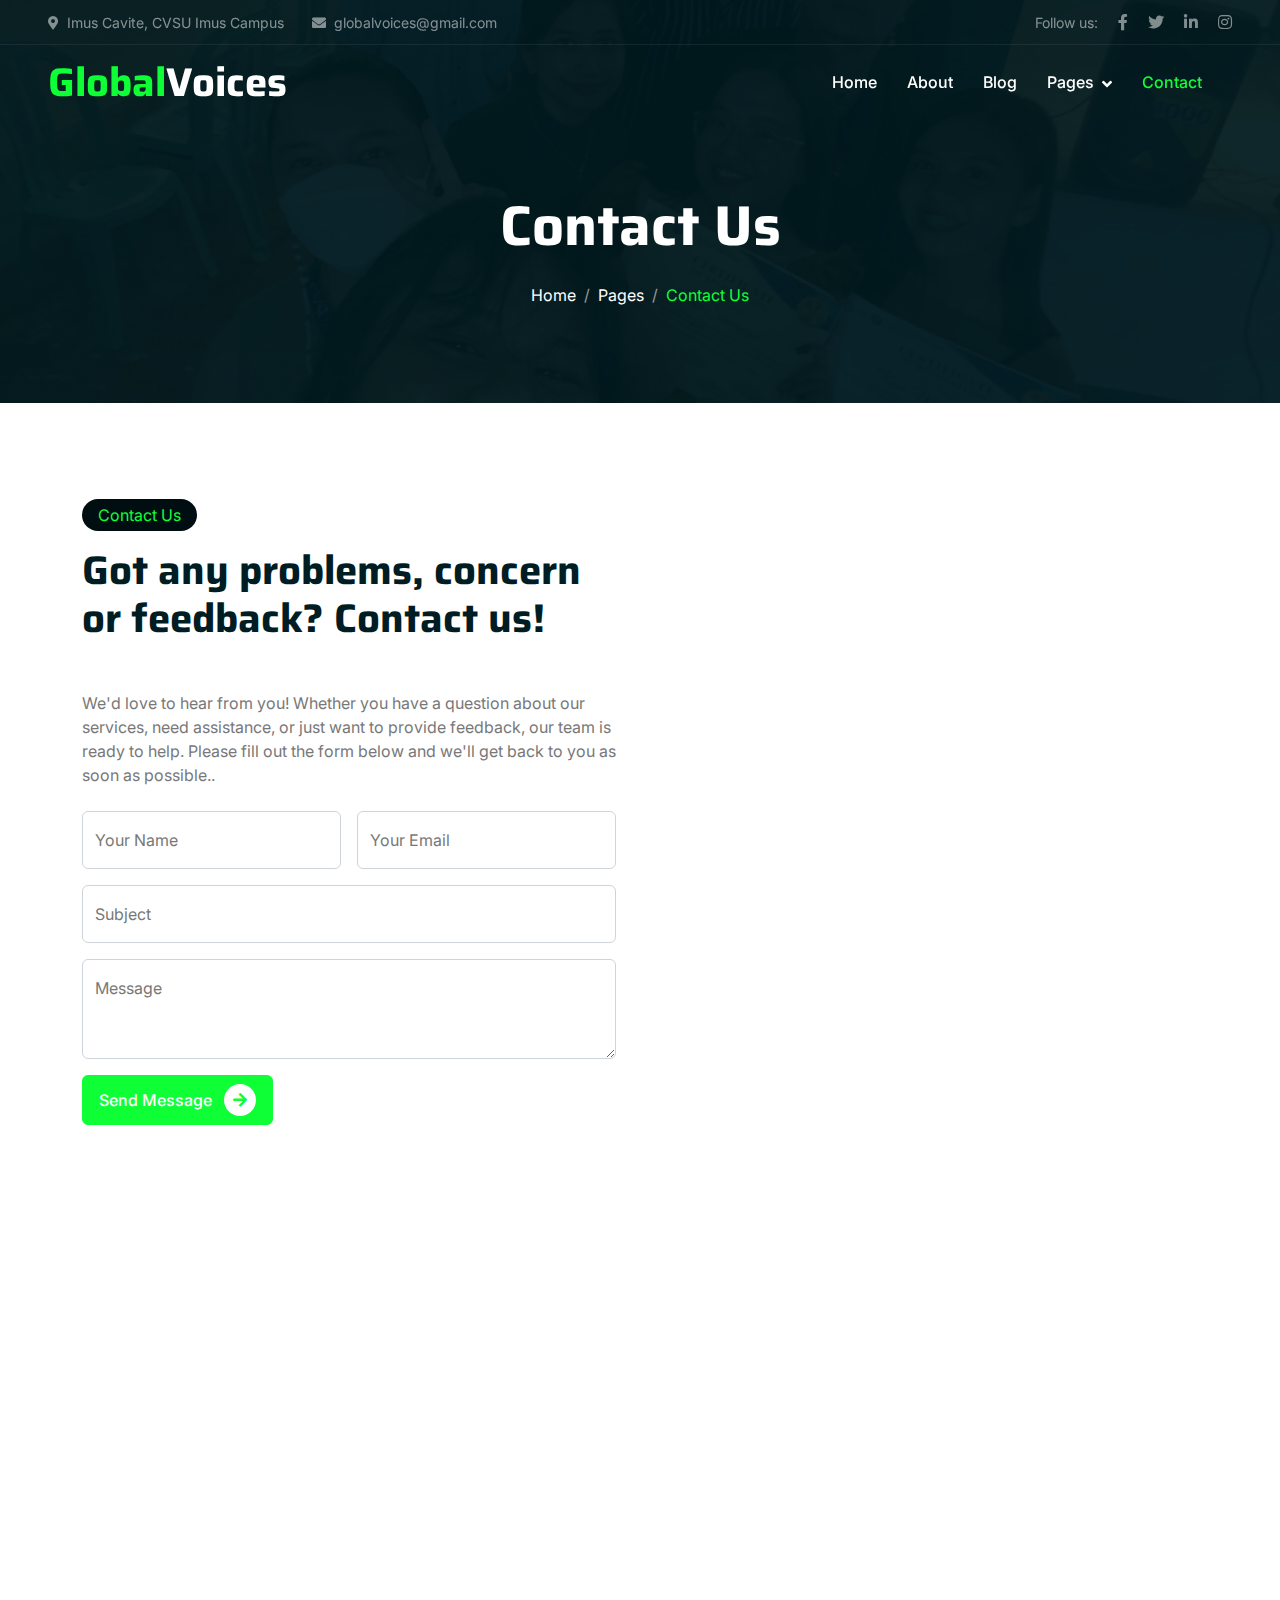
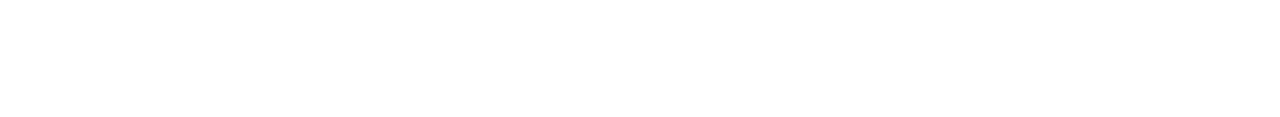
<file: contact.html>
<!DOCTYPE html>
<html lang="en">

<head>
    <meta charset="utf-8">
    <title>Global Voices Contact</title>
    <meta content="width=device-width, initial-scale=1.0" name="viewport">
    <meta content="" name="keywords">
    <meta content="" name="description">

    <!-- Favicon -->
    <link href="img/logo.png" rel="icon">

    <!-- Google Web Fonts -->
    <link rel="preconnect" href="https://fonts.googleapis.com">
    <link rel="preconnect" href="https://fonts.gstatic.com" crossorigin>
    <link href="https://fonts.googleapis.com/css2?family=Inter:wght@400;500;600&family=Saira:wght@500;600;700&display=swap" rel="stylesheet"> 

    <!-- Icon Font Stylesheet -->
    <link href="https://cdnjs.cloudflare.com/ajax/libs/font-awesome/5.10.0/css/all.min.css" rel="stylesheet">
    <link href="https://cdn.jsdelivr.net/npm/bootstrap-icons@1.4.1/font/bootstrap-icons.css" rel="stylesheet">

    <!-- Libraries Stylesheet -->
    <link href="lib/animate/animate.min.css" rel="stylesheet">
    <link href="lib/owlcarousel/assets/owl.carousel.min.css" rel="stylesheet">

    <!-- Customized Bootstrap Stylesheet -->
    <link href="css/bootstrap.min.css" rel="stylesheet">

    <!-- Template Stylesheet -->
    <link href="css/style.css" rel="stylesheet">
</head>

<body>
    <!-- Spinner Start -->
    <div id="spinner" class="show bg-white position-fixed translate-middle w-100 vh-100 top-50 start-50 d-flex align-items-center justify-content-center">
        <div class="spinner-grow text-primary" role="status"></div>
    </div>
    <!-- Spinner End -->


    <!-- Navbar Start -->
    <div class="container-fluid fixed-top px-0 wow fadeIn" data-wow-delay="0.1s">
        <div class="top-bar text-white-50 row gx-0 align-items-center d-none d-lg-flex">
            <div class="col-lg-6 px-5 text-start">
                <small><i class="fa fa-map-marker-alt me-2"></i>Imus Cavite, CVSU Imus Campus</small>
                <small class="ms-4"><i class="fa fa-envelope me-2"></i>globalvoices@gmail.com</small>
            </div>
            <div class="col-lg-6 px-5 text-end">
                <small>Follow us:</small>
                <a class="text-white-50 ms-3" href=""><i class="fab fa-facebook-f"></i></a>
                <a class="text-white-50 ms-3" href=""><i class="fab fa-twitter"></i></a>
                <a class="text-white-50 ms-3" href=""><i class="fab fa-linkedin-in"></i></a>
                <a class="text-white-50 ms-3" href=""><i class="fab fa-instagram"></i></a>
            </div>
        </div>

        <nav class="navbar navbar-expand-lg navbar-dark py-lg-0 px-lg-5 wow fadeIn" data-wow-delay="0.1s">
            <a href="index.html" class="navbar-brand ms-4 ms-lg-0">
                <h1 class="fw-bold text-primary m-0">Global<span class="text-white">Voices</span></h1>
            </a>
            <button type="button" class="navbar-toggler me-4" data-bs-toggle="collapse" data-bs-target="#navbarCollapse">
                <span class="navbar-toggler-icon"></span>
            </button>
            <div class="collapse navbar-collapse" id="navbarCollapse">
                <div class="navbar-nav ms-auto p-4 p-lg-0">
                    <a href="index.html" class="nav-item nav-link">Home</a>
                    <a href="about.html" class="nav-item nav-link">About</a>
                    <a href="blogs.html" class="nav-item nav-link">Blog</a>
                    <div class="nav-item dropdown">
                        <a href="#" class="nav-link dropdown-toggle" data-bs-toggle="dropdown">Pages</a>
                        <div class="dropdown-menu m-0">
                            <a href="justice.html" class="dropdown-item">Justice Advocates</a>
                            <a href="entertainment.html" class="dropdown-item">Entertainment</a>
                            <a href="communication.html" class="dropdown-item">Communication</a>
                            <a href="team.html" class="dropdown-item">Our Team</a>
                        </div>
                    </div>
                    <a href="contact.html" class="nav-item nav-link active">Contact</a>
                </div>
            </div>
        </nav>
    </div>
    <!-- Navbar End -->


    <!-- Page Header Start -->
    <div class="container-fluid page-header mb-5 wow fadeIn" data-wow-delay="0.1s">
        <div class="container text-center">
            <h1 class="display-4 text-white animated slideInDown mb-4">Contact Us</h1>
            <nav aria-label="breadcrumb animated slideInDown">
                <ol class="breadcrumb justify-content-center mb-0">
                    <li class="breadcrumb-item"><a class="text-white" href="#">Home</a></li>
                    <li class="breadcrumb-item"><a class="text-white" href="#">Pages</a></li>
                    <li class="breadcrumb-item text-primary active" aria-current="page">Contact Us</li>
                </ol>
            </nav>
        </div>
    </div>
    <!-- Page Header End -->


    <!-- Contact Start -->
    <div class="container-xxl py-5">
        <div class="container">
            <div class="row g-5">
                <div class="col-lg-6 wow fadeIn" data-wow-delay="0.1s">
                    <div class="d-inline-block rounded-pill bg-secondary text-primary py-1 px-3 mb-3">Contact Us</div>
                    <h1 class="display-6 mb-5">Got any problems, concern or feedback? Contact us!</h1>
                    <p class="mb-4">We'd love to hear from you! Whether you have a question about our services, need assistance, or just want to provide feedback, our team is ready to help. Please fill out the form below and we'll get back to you as soon as possible.</a>.</p>
                    <form>
                        <div class="row g-3">
                            <div class="col-md-6">
                                <div class="form-floating">
                                    <input type="text" class="form-control" id="name" placeholder="Your Name">
                                    <label for="name">Your Name</label>
                                </div>
                            </div>
                            <div class="col-md-6">
                                <div class="form-floating">
                                    <input type="email" class="form-control" id="email" placeholder="Your Email">
                                    <label for="email">Your Email</label>
                                </div>
                            </div>
                            <div class="col-12">
                                <div class="form-floating">
                                    <input type="text" class="form-control" id="subject" placeholder="Subject">
                                    <label for="subject">Subject</label>
                                </div>
                            </div>
                            <div class="col-12">
                                <div class="form-floating">
                                    <textarea class="form-control" placeholder="Leave a message here" id="message" style="height: 100px"></textarea>
                                    <label for="message">Message</label>
                                </div>
                            </div>
                            <div class="col-12">
                                <button class="btn btn-primary py-2 px-3 me-3">
                                    Send Message
                                    <div class="d-inline-flex btn-sm-square bg-white text-primary rounded-circle ms-2">
                                        <i class="fa fa-arrow-right"></i>
                                    </div>
                                </button>
                            </div>
                        </div>
                    </form>
                </div>
                <div class="col-lg-6 wow fadeIn" data-wow-delay="0.5s" style="min-height: 450px;">
                    <div class="position-relative rounded overflow-hidden h-100">
                        <iframe class="position-relative w-100 h-100"
                        src="https://www.google.com/maps/embed?pb=!1m18!1m12!1m3!1d3856.1981169062333!2d120.94455761544595!3d14.428468081526402!2m3!1f0!2f0!3f0!3m2!1i1024!2i768!4f13.1!3m3!1m2!1s0x3397d25e0e88d16b%3A0xc2f8607cd4512597!2sCavite%20State%20University%20-%20Imus%20Campus!5e0!3m2!1sen!2sph!4v1687705112234!5m2!1sen!2sph"
                        frameborder="0" style="min-height: 450px; border:0;" allowfullscreen="" aria-hidden="false"
                        tabindex="0"></iframe>
                    </div>
                </div>
            </div>
        </div>
    </div>
    <!-- Contact End -->


    <!-- Footer Start -->
    <div class="container-fluid bg-dark text-white-50 footer mt-5 pt-5 wow fadeIn" data-wow-delay="0.1s">
        <div class="container py-5">
            <div class="row g-5">
                <div class="col-lg-3 col-md-6">
                    <h1 class="fw-bold text-primary mb-4">Global<span class="text-white">Voices</span></h1>
                    <p>Global Voices is an enlightening platform created by a team of passionate students, dedicated to raising awareness and fostering global understanding on important topics.</p>
                    <div class="d-flex pt-2">
                        <a class="btn btn-square me-1" href=""><i class="fab fa-twitter"></i></a>
                        <a class="btn btn-square me-1" href=""><i class="fab fa-facebook-f"></i></a>
                        <a class="btn btn-square me-1" href=""><i class="fab fa-youtube"></i></a>
                        <a class="btn btn-square me-0" href=""><i class="fab fa-linkedin-in"></i></a>
                    </div>
                </div>
                <div class="col-lg-3 col-md-6">
                    <h5 class="text-light mb-4">Address</h5>
                    <p><i class="fa fa-map-marker-alt me-3"></i>CVSU Imus Campus</p>
                    <p><i class="fa fa-phone-alt me-3"></i>+994 093 2883</p>
                    <p><i class="fa fa-envelope me-3"></i>globalvoices@gmail.com</p>
                </div>
                <div class="col-lg-3 col-md-6">
                    <h5 class="text-light mb-4">Quick Links</h5>
                    <a class="btn btn-link" href="">About Us</a>
                    <a class="btn btn-link" href="">Contact Us</a>
                    <a class="btn btn-link" href="">Our Services</a>
                    <a class="btn btn-link" href="">Terms & Condition</a>
                    <a class="btn btn-link" href="">Support</a>
                </div>
                <div class="col-lg-3 col-md-6">
                    <h5 class="text-light mb-4">Newsletter</h5>
                    <p>Stay informed and empowered with our newsletter, 
                        delivering the latest insights and updates straight to your inbox!</p>
                </div>
            </div>
        </div>
        <div class="container-fluid copyright">
            <div class="container">
                <div class="row">
                    <div class="col-md-6 text-center text-md-start mb-3 mb-md-0">
                        &copy; <a href="#">2024 Global Voices</a> All Right Reserved.
                    </div>
                    <div class="col-md-6 text-center text-md-end">
                        Created By: <a href="#">BSCS-4B - FOR PROJECT ONLY -</a>
                    </div>
                </div>
            </div>
        </div>
    </div>
    <!-- Footer End -->


    <!-- JavaScript Libraries -->
    <script src="https://code.jquery.com/jquery-3.4.1.min.js"></script>
    <script src="https://cdn.jsdelivr.net/npm/bootstrap@5.0.0/dist/js/bootstrap.bundle.min.js"></script>
    <script src="lib/wow/wow.min.js"></script>
    <script src="lib/easing/easing.min.js"></script>
    <script src="lib/waypoints/waypoints.min.js"></script>
    <script src="lib/owlcarousel/owl.carousel.min.js"></script>
    <script src="lib/parallax/parallax.min.js"></script>

    <!-- Template Javascript -->
    <script src="js/main.js"></script>
</body>

</html>
</file>
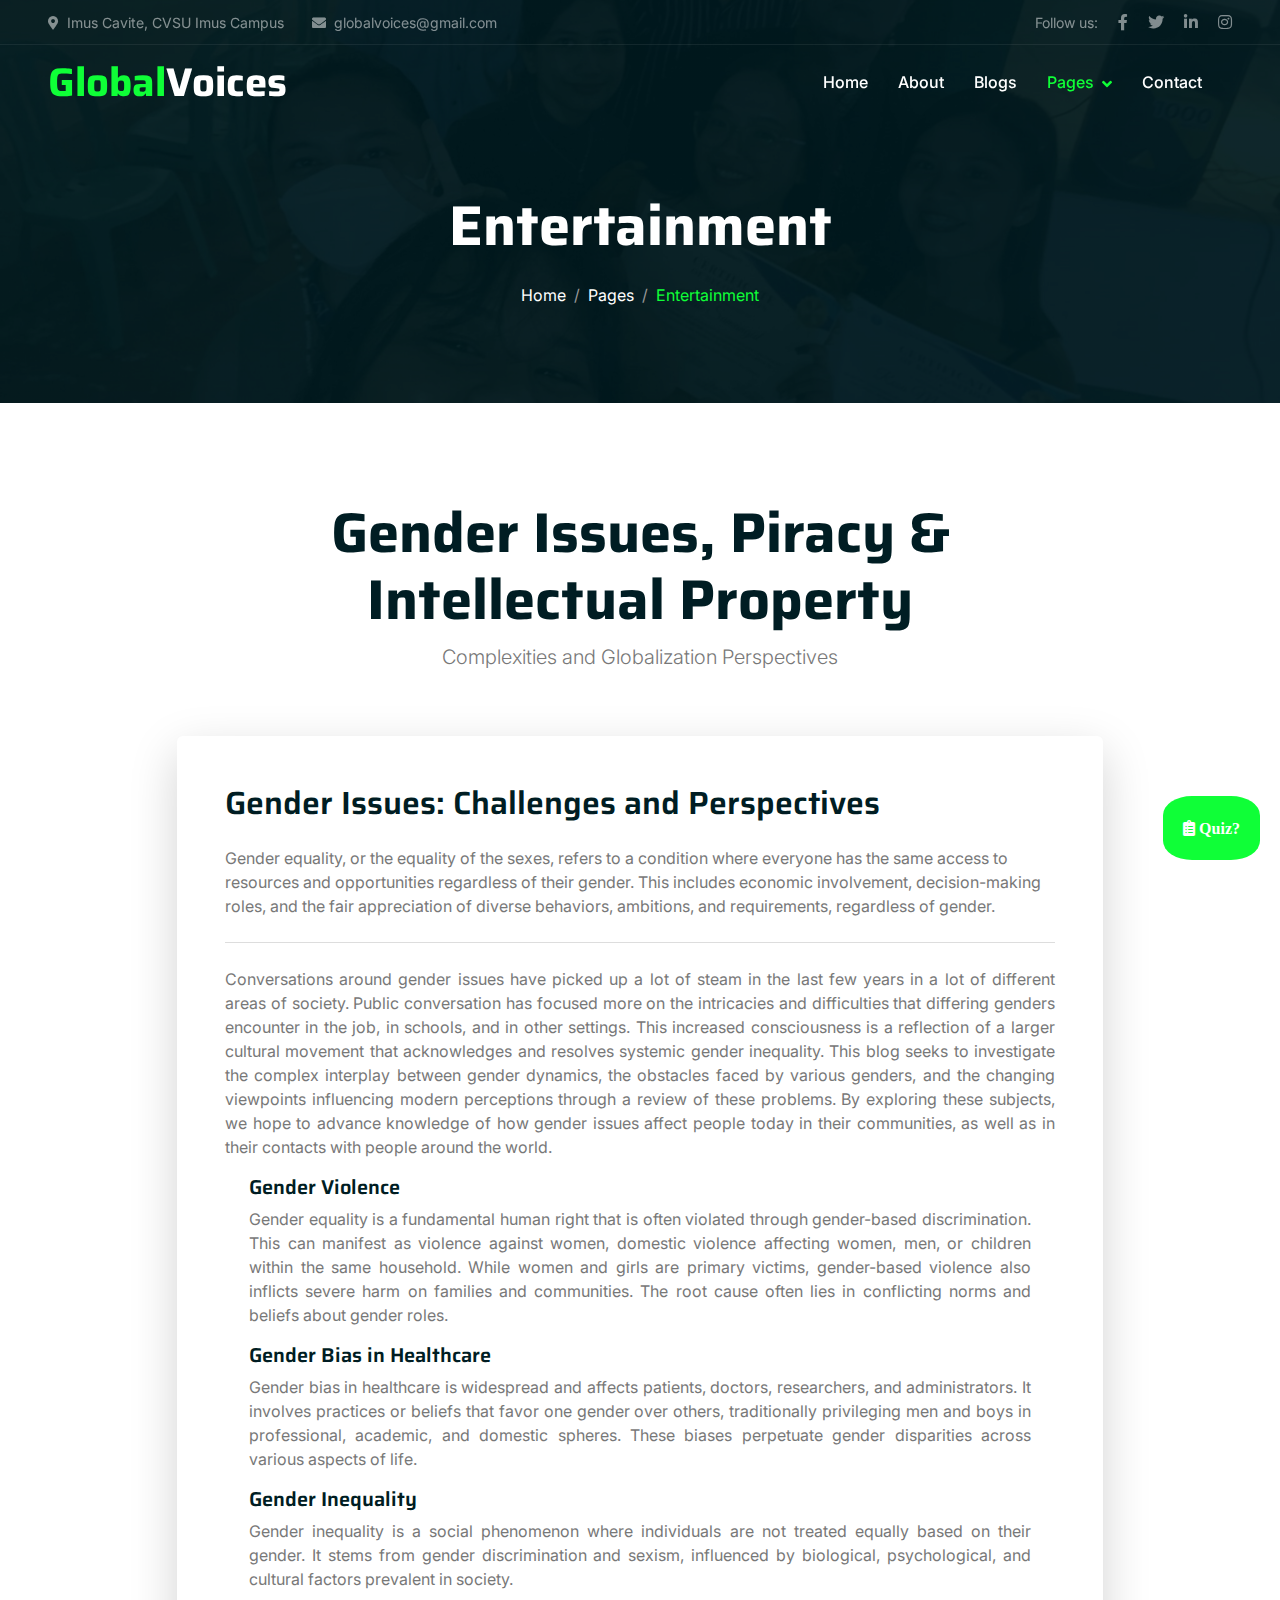
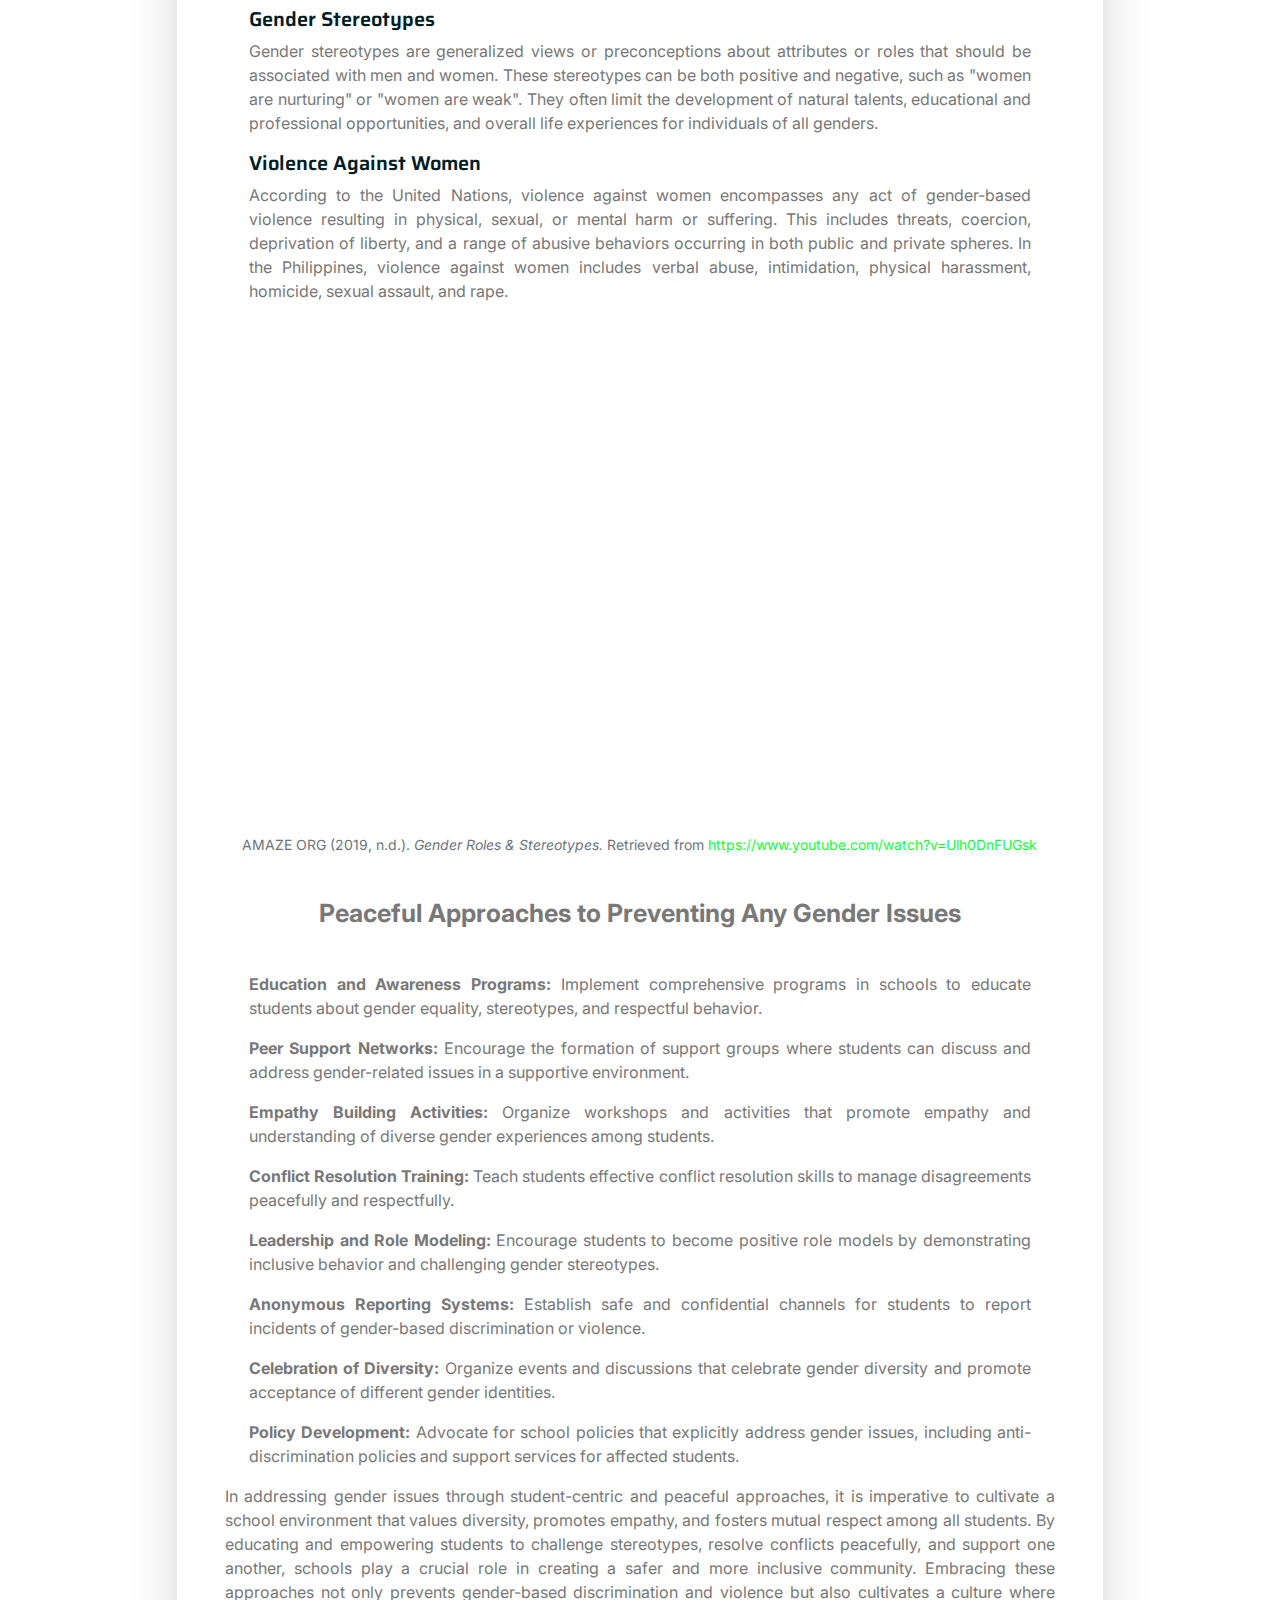
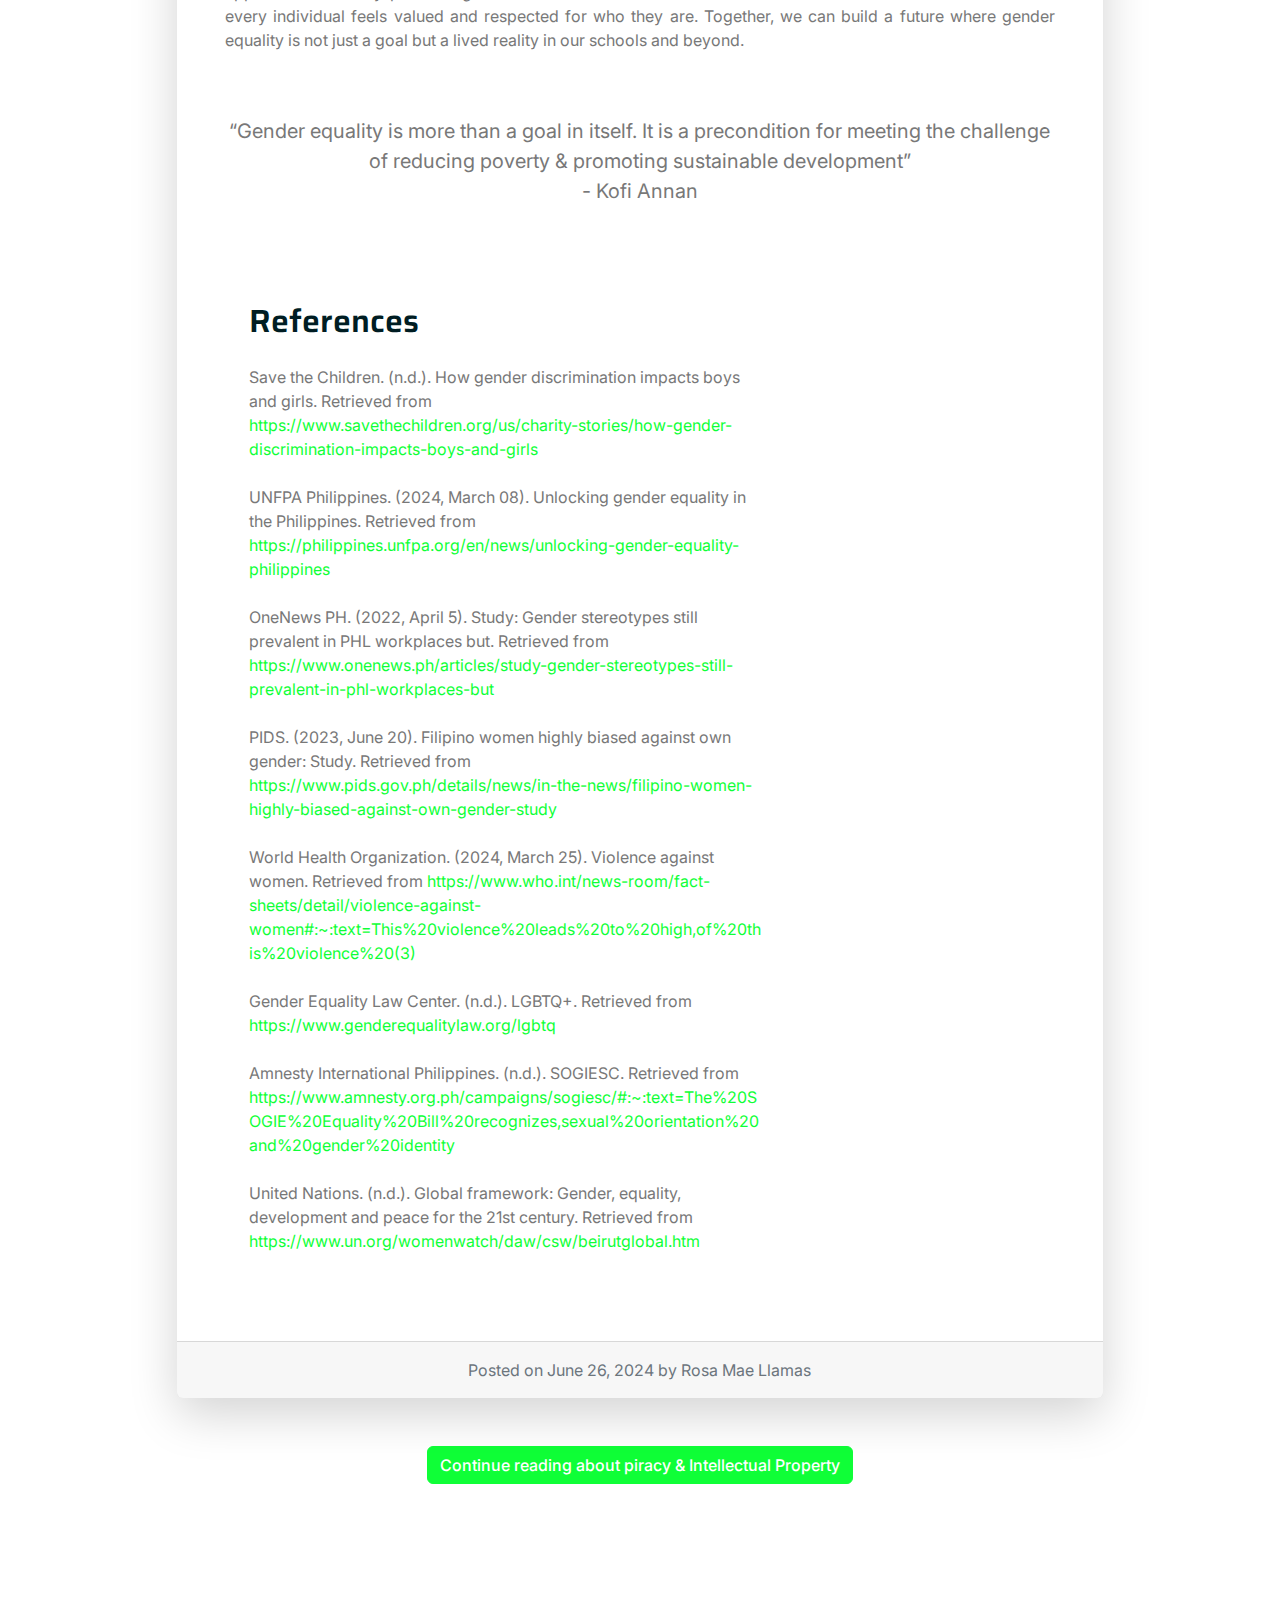
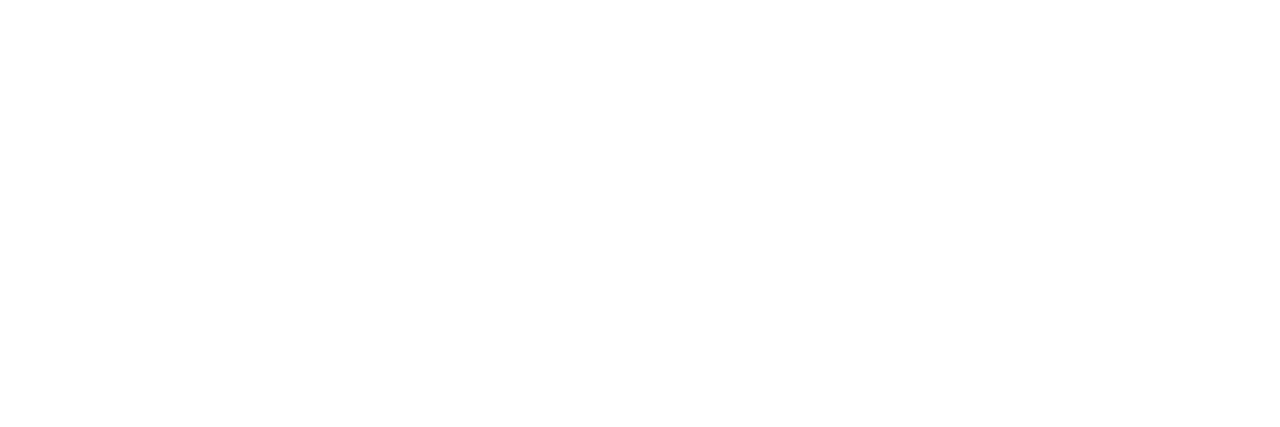
<file: entertainment.html>
<!DOCTYPE html>
<html lang="en">

<head>
    <meta charset="utf-8">
    <title>Global Voices Entertainment</title>
    <meta content="width=device-width, initial-scale=1.0" name="viewport">
    <meta content="" name="keywords">
    <meta content="" name="description">

    <!-- Favicon -->
    <link href="img/logo.png" rel="icon">

    <!-- Google Web Fonts -->
    <link rel="preconnect" href="https://fonts.googleapis.com">
    <link rel="preconnect" href="https://fonts.gstatic.com" crossorigin>
    <link href="https://fonts.googleapis.com/css2?family=Inter:wght@400;500;600&family=Saira:wght@500;600;700&display=swap" rel="stylesheet"> 

    <!-- Icon Font Stylesheet -->
    <link href="https://cdnjs.cloudflare.com/ajax/libs/font-awesome/5.10.0/css/all.min.css" rel="stylesheet">
    <link href="https://cdn.jsdelivr.net/npm/bootstrap-icons@1.4.1/font/bootstrap-icons.css" rel="stylesheet">

    <!-- Libraries Stylesheet -->
    <link href="lib/animate/animate.min.css" rel="stylesheet">
    <link href="lib/owlcarousel/assets/owl.carousel.min.css" rel="stylesheet">

    <!-- Customized Bootstrap Stylesheet -->
    <link href="css/bootstrap.min.css" rel="stylesheet">

    <!-- Template Stylesheet -->
    <link href="css/style.css" rel="stylesheet">

    <style>
        /* Chat Widget Icon */
        .chat-widget {
            position: fixed;
            bottom: 40px;
            right: 20px;
            background-color: #0fff37;
            color: white;
            border-radius: 30%;
            padding: 20px;
            cursor: pointer;
            z-index: 1000;
        }

        .chat-widget:hover {
            background-color: #a9f860;
        }

        /* Chat Widget Modal */
        .chat-widget-modal {
            display: none;
            position: fixed;
            bottom: 80px;
            right: 20px;
            width: 300px;
            background-color: white;
            border: 1px solid #ccc;
            border-radius: 10px;
            box-shadow: 0 2px 10px rgba(0, 0, 0, 0.1);
            z-index: 1000;
        }

        .chat-widget-header {
            padding: 10px;
            background-color: #ffffff;
            color: white;
            border-top-left-radius: 10px;
            border-top-right-radius: 10px;
            display: flex;
            justify-content: space-between;
            align-items: center;
        }

        .chat-widget-body {
            padding: 10px;
        }

        .chat-widget-body a.btn {
            display: block;
            width: 100%;
            text-align: center;
            margin-top: 10px;
        }

        .close {
            background: none;
            border: none;
            color: rgb(0, 0, 0);
            font-size: 20px;
            cursor: pointer;
        }

    </style>
    
</head>

<body>
    <!-- Spinner Start -->
    <div id="spinner" class="show bg-white position-fixed translate-middle w-100 vh-100 top-50 start-50 d-flex align-items-center justify-content-center">
        <div class="spinner-grow text-primary" role="status"></div>
    </div>
    <!-- Spinner End -->


    <!-- Navbar Start -->
    <div class="container-fluid fixed-top px-0 wow fadeIn" data-wow-delay="0.1s">
        <div class="top-bar text-white-50 row gx-0 align-items-center d-none d-lg-flex">
            <div class="col-lg-6 px-5 text-start">
                <small><i class="fa fa-map-marker-alt me-2"></i>Imus Cavite, CVSU Imus Campus</small>
                <small class="ms-4"><i class="fa fa-envelope me-2"></i>globalvoices@gmail.com</small>
            </div>
            <div class="col-lg-6 px-5 text-end">
                <small>Follow us:</small>
                <a class="text-white-50 ms-3" href=""><i class="fab fa-facebook-f"></i></a>
                <a class="text-white-50 ms-3" href=""><i class="fab fa-twitter"></i></a>
                <a class="text-white-50 ms-3" href=""><i class="fab fa-linkedin-in"></i></a>
                <a class="text-white-50 ms-3" href=""><i class="fab fa-instagram"></i></a>
            </div>
        </div>

        <nav class="navbar navbar-expand-lg navbar-dark py-lg-0 px-lg-5 wow fadeIn" data-wow-delay="0.1s">
            <a href="index.html" class="navbar-brand ms-4 ms-lg-0">
                <h1 class="fw-bold text-primary m-0">Global<span class="text-white">Voices</span></h1>
            </a>
            <button type="button" class="navbar-toggler me-4" data-bs-toggle="collapse" data-bs-target="#navbarCollapse">
                <span class="navbar-toggler-icon"></span>
            </button>
            <div class="collapse navbar-collapse" id="navbarCollapse">
                <div class="navbar-nav ms-auto p-4 p-lg-0">
                    <a href="index.html" class="nav-item nav-link">Home</a>
                    <a href="about.html" class="nav-item nav-link">About</a>
                    <a href="blogs.html" class="nav-item nav-link">Blogs</a>
                    <div class="nav-item dropdown">
                        <a href="#" class="nav-link dropdown-toggle active" data-bs-toggle="dropdown">Pages</a>
                        <div class="dropdown-menu m-0">
                            <a href="justice.html" class="dropdown-item">Justice Advocates</a>
                            <a href="entertainment.html" class="dropdown-item">Entertainment</a>
                            <a href="communication.html" class="dropdown-item">Communication</a>
                            <a href="team.html" class="dropdown-item">Our Team</a>
                        </div>
                    </div>
                    <a href="contact.html" class="nav-item nav-link">Contact</a>
                </div>
            </div>
        </nav>
    </div>
    <!-- Navbar End -->


    <!-- Page Header Start -->
    <div class="container-fluid page-header mb-5 wow fadeIn" data-wow-delay="0.1s">
        <div class="container text-center">
            <h1 class="display-4 text-white animated slideInDown mb-4">Entertainment</h1>
            <nav aria-label="breadcrumb animated slideInDown">
                <ol class="breadcrumb justify-content-center mb-0">
                    <li class="breadcrumb-item"><a class="text-white" href="#">Home</a></li>
                    <li class="breadcrumb-item"><a class="text-white" href="#">Pages</a></li>
                    <li class="breadcrumb-item text-primary active" aria-current="page">Entertainment</li>
                </ol>
            </nav>
        </div>
    </div>
    <!-- Page Header End -->


    <!-- Blog Section Start -->
    <div class="container-xxl py-5">
        <div class="container">
            <div class="row justify-content-center mb-5">
                <div class="col-lg-8 text-center">
                    <h1 class="display-4">Gender Issues, Piracy & Intellectual Property</h1>
                    <p class="lead">Complexities and Globalization Perspectives</p>
                </div>
            </div>
            <div class="row justify-content-center">
                <div class="col-lg-10">
                    <div class="card shadow-lg border-0">
                        <div class="card-body p-5">
                            <h2 class="card-title mb-4">Gender Issues: Challenges and Perspectives</h2>
                            <p class="card-text">Gender equality, or the equality of the sexes, refers to a condition where everyone has the same access to resources and opportunities regardless of their gender. This includes economic involvement, 
                                decision-making roles, and the fair appreciation of diverse behaviors, ambitions, and requirements, regardless of gender.
                            </p>
                            <hr class="my-4">
                            <div class="mb-4">
                                <p class="card-text" style="text-align: justify;">Conversations around gender issues have picked up a lot of steam in the last few years in a lot of different areas of society. 
                                    Public conversation has focused more on the intricacies and difficulties that differing genders encounter in the job, in schools, and in other settings. 
                                    This increased consciousness is a reflection of a larger cultural movement that acknowledges and resolves systemic gender inequality. This blog seeks 
                                    to investigate the complex interplay between gender dynamics, the obstacles faced by various genders, and the changing viewpoints influencing modern 
                                    perceptions through a review of these problems. By exploring these subjects, we hope to advance knowledge of how gender issues affect people today in their 
                                    communities, as well as in their contacts with people around the world.
                                </p>
                                <div class="container">
                                    <div class="row justify-content-center">
                                        <div class="col-lg-12" style="text-align: justify;">                                            
                                            <h5>Gender Violence</h5>
                                            <p>Gender equality is a fundamental human right that is often violated through gender-based discrimination. This can manifest as violence against women, domestic violence affecting women, men, or children within the same household. While women and girls are primary victims, gender-based violence also inflicts severe harm on families and communities. The root cause often lies in conflicting norms and beliefs about gender roles.</p>
                                            
                                            <h5>Gender Bias in Healthcare</h5>
                                            <p>Gender bias in healthcare is widespread and affects patients, doctors, researchers, and administrators. It involves practices or beliefs that favor one gender over others, traditionally privileging men and boys in professional, academic, and domestic spheres. These biases perpetuate gender disparities across various aspects of life.</p>
                                            
                                            <h5>Gender Inequality</h5>
                                            <p>Gender inequality is a social phenomenon where individuals are not treated equally based on their gender. It stems from gender discrimination and sexism, influenced by biological, psychological, and cultural factors prevalent in society.</p>
                                            
                                            <h5>Gender Stereotypes</h5>
                                            <p>Gender stereotypes are generalized views or preconceptions about attributes or roles that should be associated with men and women. These stereotypes can be both positive and negative, such as "women are nurturing" or "women are weak". They often limit the development of natural talents, educational and professional opportunities, and overall life experiences for individuals of all genders.</p>
                                            
                                            <h5>Violence Against Women</h5>
                                            <p>According to the United Nations, violence against women encompasses any act of gender-based violence resulting in physical, sexual, or mental harm or suffering. This includes threats, coercion, deprivation of liberty, and a range of abusive behaviors occurring in both public and private spheres. In the Philippines, violence against women includes verbal abuse, intimidation, physical harassment, homicide, sexual assault, and rape.</p>
                                        </div>
                                    </div>
                                </div>
                                <br>                                
                                <div class="ratio ratio-16x9 mb-4">
                                    <iframe src="https://www.youtube.com/embed/Ulh0DnFUGsk  " title="YouTube video" allowfullscreen></iframe>
                                </div>
                                <p class="text-center text-muted small">AMAZE ORG (2019, n.d.). <i>Gender Roles & Stereotypes.</i> Retrieved from <a href="https://www.youtube.com/watch?v=Ulh0DnFUGsk">https://www.youtube.com/watch?v=Ulh0DnFUGsk</a></p>
                                <br>
                                <!-- Bulleted list of student-centric and peaceful approaches -->
                                <div class="container">
                                    <div class="row justify-content-center">
                                        <div class="col-lg-12">
                                            <p class="card-text" style="font-weight: bold; text-align: center; font-size: 25px;">Peaceful Approaches to Preventing Any Gender Issues</p>
                                            <br>
                                            <!-- Bulleted list of student-centric and peaceful approaches -->
                                            <ul class="list-unstyled" style="text-align: justify;">
                                                <li class="mb-3"><strong>Education and Awareness Programs:</strong> Implement comprehensive programs in schools to educate students about gender equality, stereotypes, and respectful behavior.</li>
                                                <li class="mb-3"><strong>Peer Support Networks:</strong> Encourage the formation of support groups where students can discuss and address gender-related issues in a supportive environment.</li>
                                                <li class="mb-3"><strong>Empathy Building Activities:</strong> Organize workshops and activities that promote empathy and understanding of diverse gender experiences among students.</li>
                                                <li class="mb-3"><strong>Conflict Resolution Training:</strong> Teach students effective conflict resolution skills to manage disagreements peacefully and respectfully.</li>
                                                <li class="mb-3"><strong>Leadership and Role Modeling:</strong> Encourage students to become positive role models by demonstrating inclusive behavior and challenging gender stereotypes.</li>
                                                <li class="mb-3"><strong>Anonymous Reporting Systems:</strong> Establish safe and confidential channels for students to report incidents of gender-based discrimination or violence.</li>
                                                <li class="mb-3"><strong>Celebration of Diversity:</strong> Organize events and discussions that celebrate gender diversity and promote acceptance of different gender identities.</li>
                                                <li><strong>Policy Development:</strong> Advocate for school policies that explicitly address gender issues, including anti-discrimination policies and support services for affected students.</li>
                                            </ul>
                                        </div>
                                    </div>
                                </div>
                                
                                <p style="text-align: justify;">In addressing gender issues through student-centric and peaceful approaches, it is imperative to cultivate a school environment that values diversity, promotes empathy, and fosters mutual respect among all students. By educating and empowering students to challenge stereotypes, resolve conflicts peacefully, and support one another, schools play a crucial role in creating a safer and more inclusive community. Embracing these approaches not only prevents gender-based discrimination and violence but also cultivates a culture where every individual feels valued and respected for who they are. Together, we can build a future where gender equality is not just a goal but a lived reality in our schools and beyond.</p>                                <br>
                                <blockquote class="blockquote my-4">
                                    <p class="mb-0 text-center">
                                        &ldquo;Gender equality is more than a goal in itself. It is a precondition for meeting the challenge of reducing poverty & promoting sustainable development&rdquo; 
                                        <br> - Kofi Annan
                                    </p>
                                </blockquote>
                                <br>
                                <!-- References Section -->
                                <div class="container mt-5">
                                    <div class="row justify-content-right">
                                        <div class="col-lg-8">
                                            <h2 class="mb-4">References</h2>
                                            <ul class="list-unstyled">
                                                <li>
                                                    Save the Children. (n.d.). How gender discrimination impacts boys and girls. Retrieved from <a href="https://www.savethechildren.org/us/charity-stories/how-gender-discrimination-impacts-boys-and-girls">https://www.savethechildren.org/us/charity-stories/how-gender-discrimination-impacts-boys-and-girls</a>
                                                </li>                                                
                                                <br>
                                                <li>
                                                    UNFPA Philippines. (2024, March 08). Unlocking gender equality in the Philippines. Retrieved from <a href="https://philippines.unfpa.org/en/news/unlocking-gender-equality-philippines">https://philippines.unfpa.org/en/news/unlocking-gender-equality-philippines</a>
                                                </li>
                                                <br>
                                                <li>
                                                    OneNews PH. (2022, April 5). Study: Gender stereotypes still prevalent in PHL workplaces but. Retrieved from <a href="https://www.onenews.ph/articles/study-gender-stereotypes-still-prevalent-in-phl-workplaces-but">https://www.onenews.ph/articles/study-gender-stereotypes-still-prevalent-in-phl-workplaces-but</a>
                                                </li>
                                                <br>
                                                <li>
                                                    PIDS. (2023, June 20). Filipino women highly biased against own gender: Study. Retrieved from <a href="https://www.pids.gov.ph/details/news/in-the-news/filipino-women-highly-biased-against-own-gender-study">https://www.pids.gov.ph/details/news/in-the-news/filipino-women-highly-biased-against-own-gender-study</a>
                                                </li>
                                                <br>
                                                <li>
                                                    World Health Organization. (2024, March 25). Violence against women. Retrieved from <a href="https://www.who.int/news-room/fact-sheets/detail/violence-against-women#:~:text=This%20violence%20leads%20to%20high,of%20this%20violence%20(3)">https://www.who.int/news-room/fact-sheets/detail/violence-against-women#:~:text=This%20violence%20leads%20to%20high,of%20this%20violence%20(3)</a>
                                                </li>
                                                <br>
                                                <li>
                                                    Gender Equality Law Center. (n.d.). LGBTQ+. Retrieved from <a href="https://www.genderequalitylaw.org/lgbtq">https://www.genderequalitylaw.org/lgbtq</a>
                                                </li>
                                                <br>
                                                <li>
                                                    Amnesty International Philippines. (n.d.). SOGIESC. Retrieved from <a href="https://www.amnesty.org.ph/campaigns/sogiesc/#:~:text=The%20SOGIE%20Equality%20Bill%20recognizes,sexual%20orientation%20and%20gender%20identity">https://www.amnesty.org.ph/campaigns/sogiesc/#:~:text=The%20SOGIE%20Equality%20Bill%20recognizes,sexual%20orientation%20and%20gender%20identity</a>
                                                </li>
                                                <br>
                                                <li>
                                                    United Nations. (n.d.). Global framework: Gender, equality, development and peace for the 21st century. Retrieved from <a href="https://www.un.org/womenwatch/daw/csw/beirutglobal.htm">https://www.un.org/womenwatch/daw/csw/beirutglobal.htm</a>
                                                </li>
                                            </ul>
                                        </div>
                                    </div>
                                </div>
                            </div>
                        </div>
                        <div class="card-footer text-muted text-center py-3">
                            Posted on June 26, 2024 by Rosa Mae Llamas
                        </div>
                    </div>
                </div>
            </div>
        </div>
    </div>
    <div style="text-align: center;">
        <a href="entertainment2.html" class="btn btn-primary">Continue reading about piracy & Intellectual Property</a>
    </div>
    <!-- Blog End -->

    <!-- Chat Widget Icon -->
    <div class="chat-widget">
        <i class="fas fa-clipboard-list"> Quiz?</i>
    </div>

    <!-- Chat Widget Modal -->
    <div class="chat-widget-modal" id="chatWidgetModal">
        <div class="chat-widget-header">
            <h5 style="margin-top: 10px;">Want to take a quick quiz?</h5>
            <button type="button" class="close" onclick="closeChatWidget()">&times;</button>
        </div>
        <div class="chat-widget-body">
            <p>Click the button below to take a quick quiz about the blogs topic!</p>
            <a href="#" class="btn btn-primary" onclick="closeChatWidget(); openPopup('quiz2')">Take a Quiz!</a>
        </div>
    </div>

    <!-- Footer Start -->
    <div class="container-fluid bg-dark text-white-50 footer mt-5 pt-5 wow fadeIn" data-wow-delay="0.1s">
        <div class="container py-5">
            <div class="row g-5">
                <div class="col-lg-3 col-md-6">
                    <h1 class="fw-bold text-primary mb-4">Global<span class="text-white">Voices</span></h1>
                    <p>Global Voices is an enlightening platform created by a team of passionate students, dedicated to raising awareness and fostering global understanding on important topics.</p>
                    <div class="d-flex pt-2">
                        <a class="btn btn-square me-1" href=""><i class="fab fa-twitter"></i></a>
                        <a class="btn btn-square me-1" href=""><i class="fab fa-facebook-f"></i></a>
                        <a class="btn btn-square me-1" href=""><i class="fab fa-youtube"></i></a>
                        <a class="btn btn-square me-0" href=""><i class="fab fa-linkedin-in"></i></a>
                    </div>
                </div>
                <div class="col-lg-3 col-md-6">
                    <h5 class="text-light mb-4">Address</h5>
                    <p><i class="fa fa-map-marker-alt me-3"></i>CVSU Imus Campus</p>
                    <p><i class="fa fa-phone-alt me-3"></i>+994 093 2883</p>
                    <p><i class="fa fa-envelope me-3"></i>globalvoices@gmail.com</p>
                </div>
                <div class="col-lg-3 col-md-6">
                    <h5 class="text-light mb-4">Quick Links</h5>
                    <a class="btn btn-link" href="">About Us</a>
                    <a class="btn btn-link" href="">Contact Us</a>
                    <a class="btn btn-link" href="">Our Services</a>
                    <a class="btn btn-link" href="">Terms & Condition</a>
                    <a class="btn btn-link" href="">Support</a>
                </div>
                <div class="col-lg-3 col-md-6">
                    <h5 class="text-light mb-4">Newsletter</h5>
                    <p>Stay informed and empowered with our newsletter, 
                        delivering the latest insights and updates straight to your inbox!</p>
                </div>
            </div>
        </div>
        <div class="container-fluid copyright">
            <div class="container">
                <div class="row">
                    <div class="col-md-6 text-center text-md-start mb-3 mb-md-0">
                        &copy; <a href="#">2024 Global Voices</a> All Right Reserved.
                    </div>
                    <div class="col-md-6 text-center text-md-end">
                        Created By: <a href="#">BSCS-4B - FOR PROJECT ONLY -</a>
                    </div>
                </div>
            </div>
        </div>
    </div>
    <!-- Footer End -->


    <!-- JavaScript Libraries -->
    <script src="https://code.jquery.com/jquery-3.4.1.min.js"></script>
    <script src="https://cdn.jsdelivr.net/npm/bootstrap@5.0.0/dist/js/bootstrap.bundle.min.js"></script>
    <script src="lib/wow/wow.min.js"></script>
    <script src="lib/easing/easing.min.js"></script>
    <script src="lib/waypoints/waypoints.min.js"></script>
    <script src="lib/owlcarousel/owl.carousel.min.js"></script>
    <script src="lib/parallax/parallax.min.js"></script>

    <script>
        
        // JavaScript for Chat Widget
        document.querySelector('.chat-widget').addEventListener('click', function() {
            var modal = document.getElementById('chatWidgetModal');
            modal.style.display = (modal.style.display === 'block') ? 'none' : 'block';
        });

        function closeChatWidget() {
            document.getElementById('chatWidgetModal').style.display = 'none';
        }

        function openPopup(url) {
            var width = 800; // Width of the popup window
            var height = 750; // Height of the popup window
            var left = (window.innerWidth - width) / 2; // Center horizontally
            var top = (window.innerHeight - height) / 2; // Center vertically
        
            // Features string tailored to remove additional browser-specific bars
            var features = 'width=' + width + ',height=' + height + ',left=' + left + ',top=' + top + 
                ',toolbar=no,location=no,directories=no,status=no,menubar=no,scrollbars=no,resizable=no';
        
            // Open the popup window with specified features
            var popupWindow = window.open(url, '_blank', features);
        
            // Ensure the popup window gains focus
            if (popupWindow) {
                if (window.focus) {
                    popupWindow.focus();
                }
            }
        }
    
    </script>

    <!-- Template Javascript -->
    <script src="js/main.js"></script>
</body>

</html>
</file>
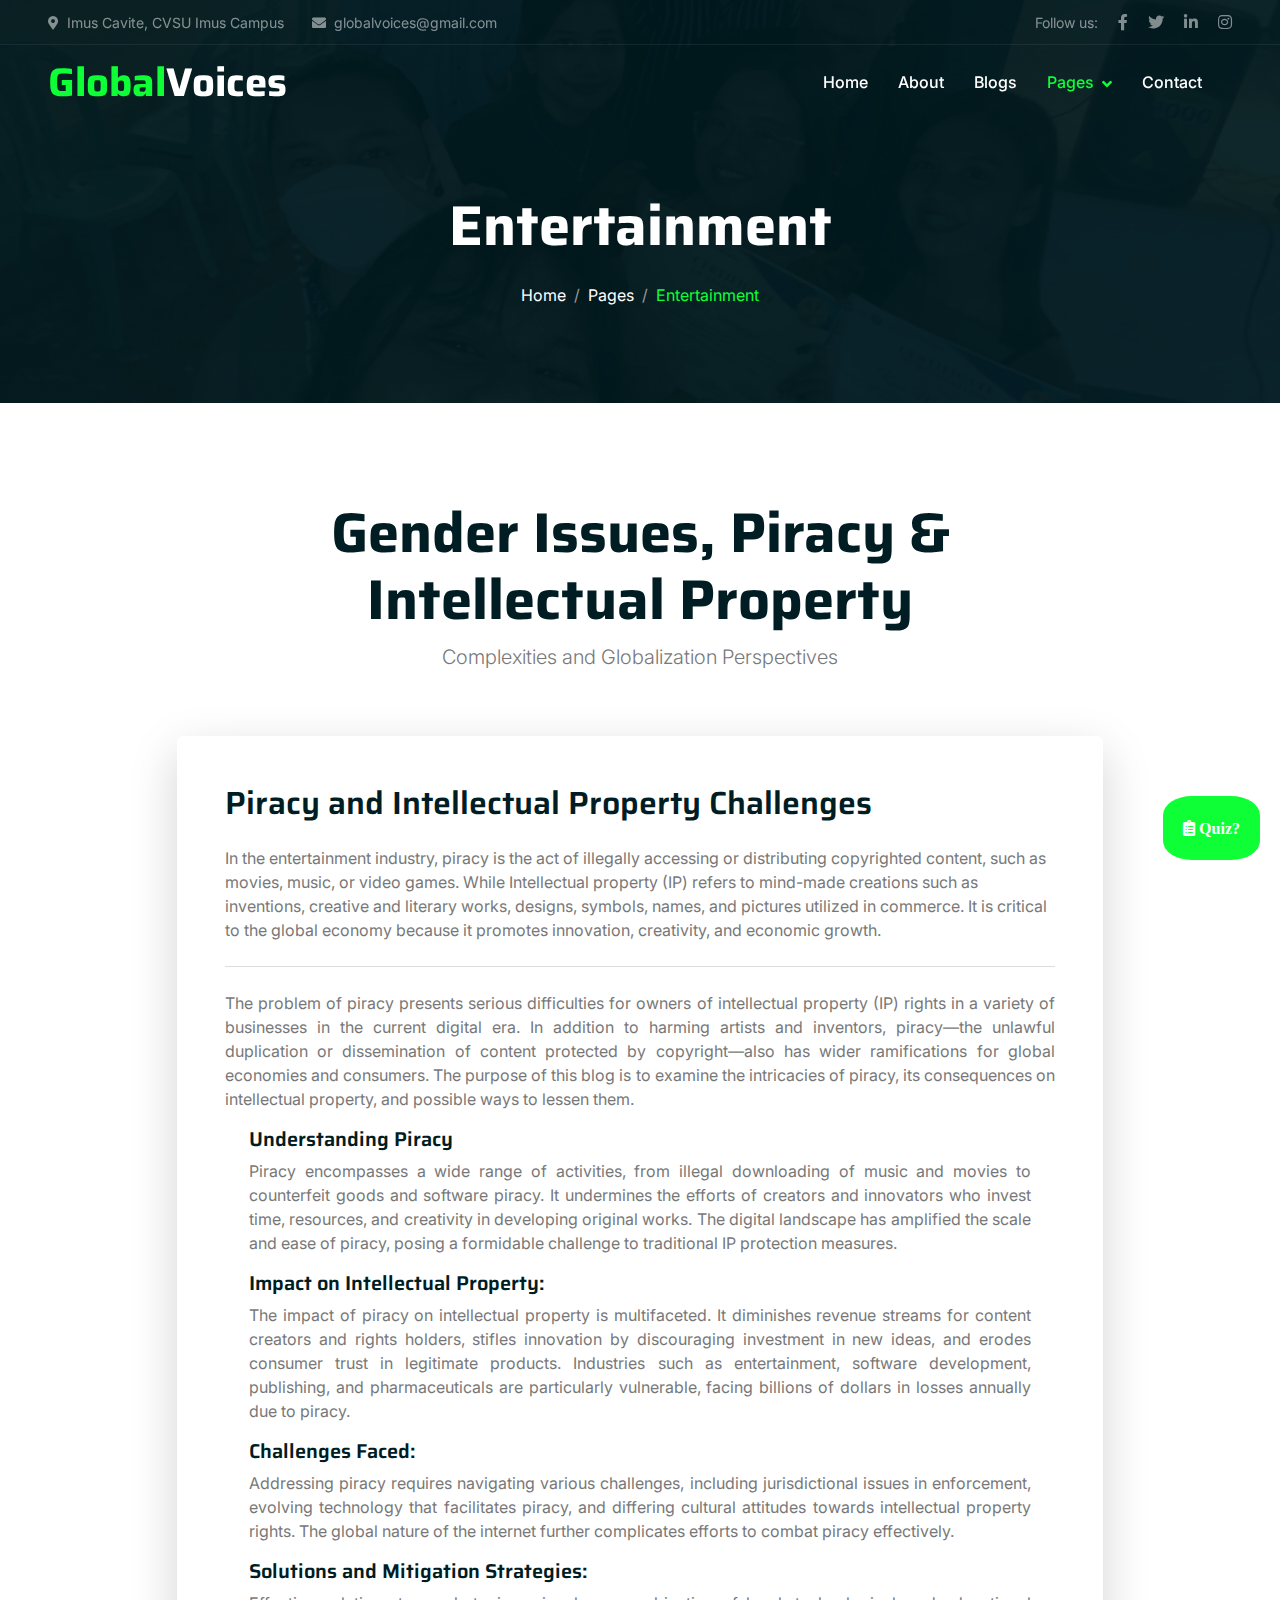
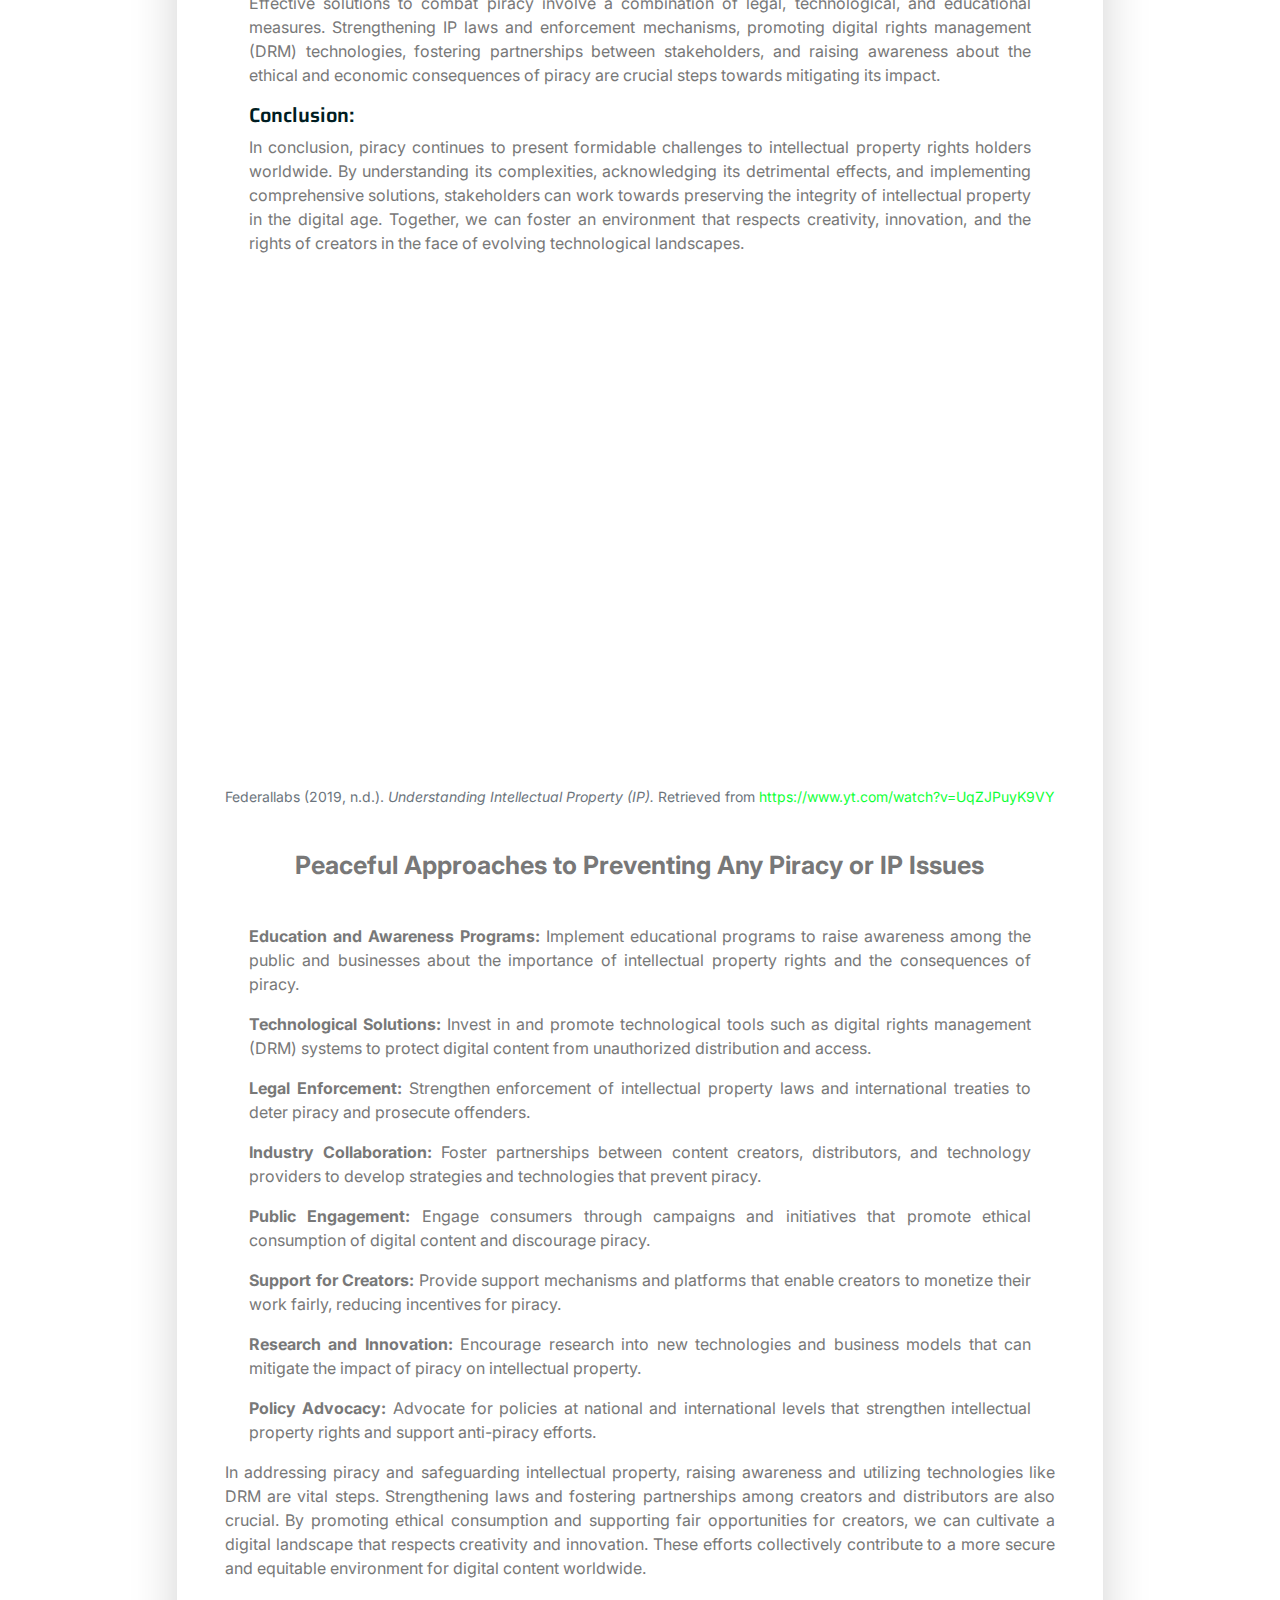
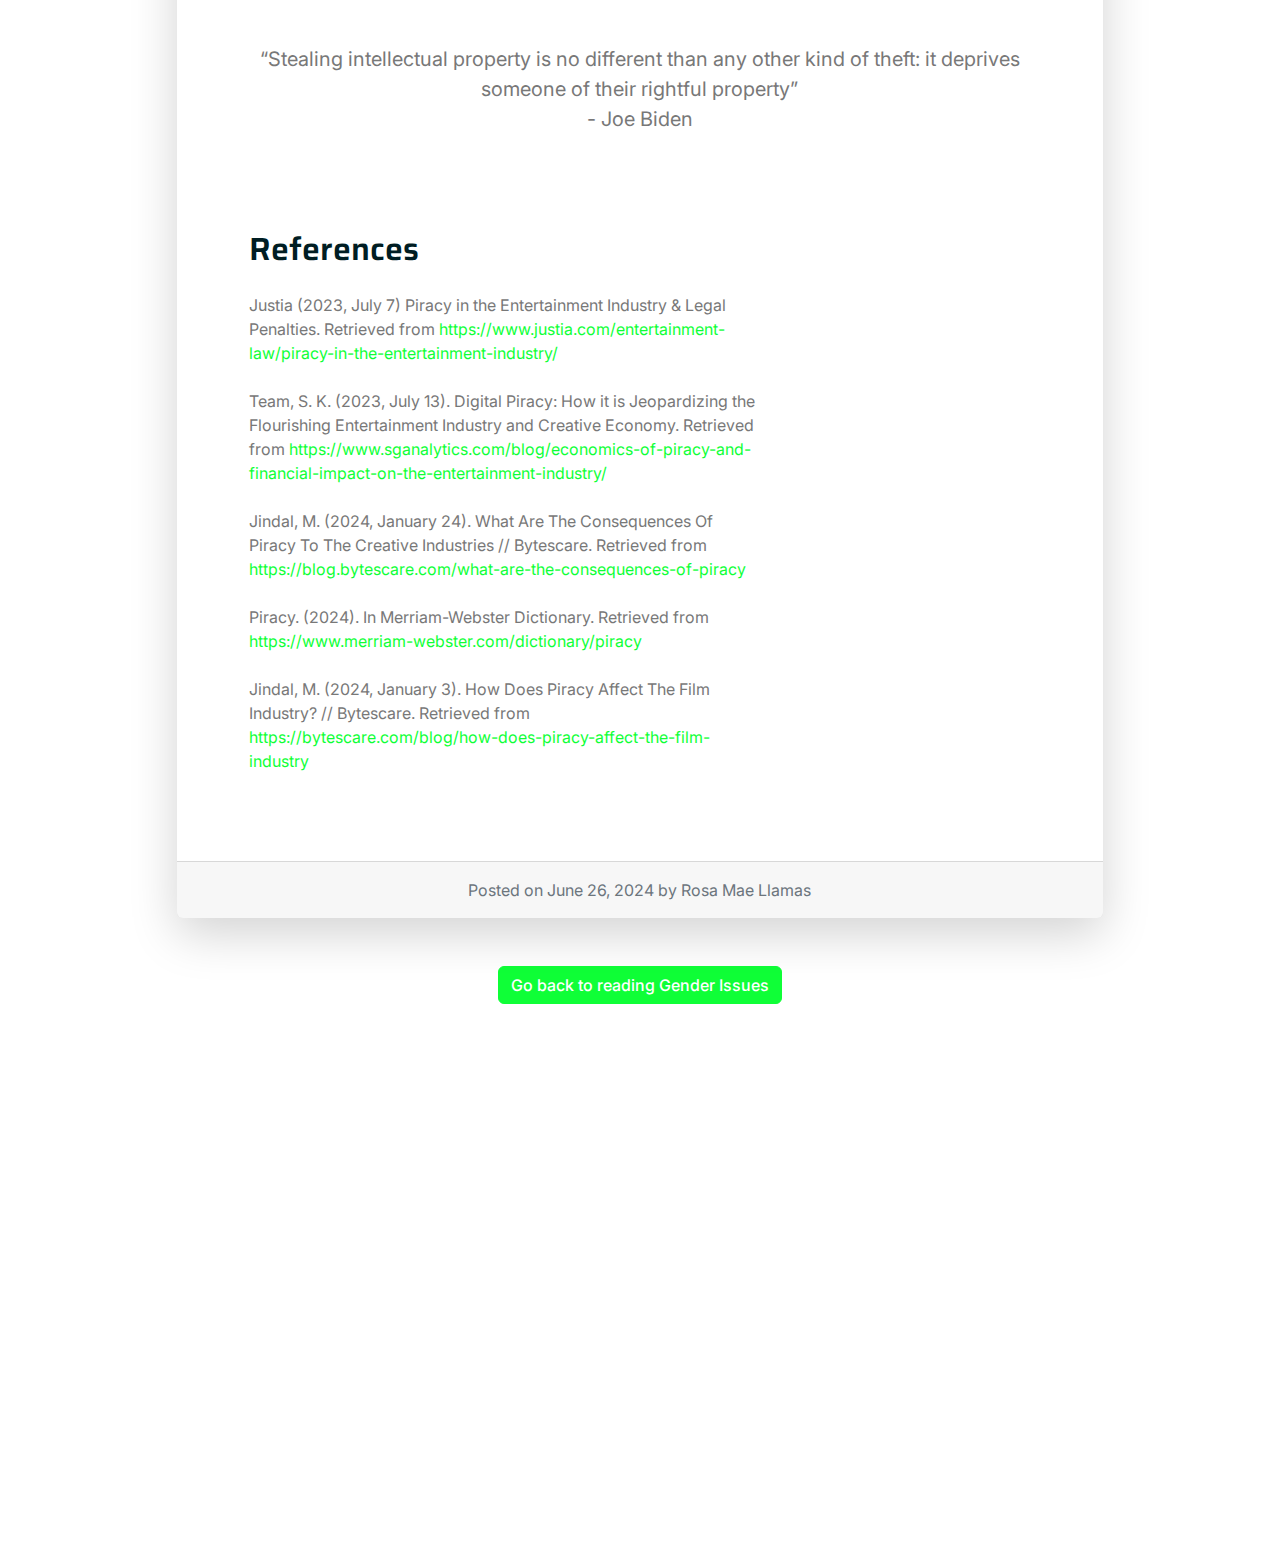
<file: entertainment2.html>
<!DOCTYPE html>
<html lang="en">

<head>
    <meta charset="utf-8">
    <title>Global Voices Entertainment</title>
    <meta content="width=device-width, initial-scale=1.0" name="viewport">
    <meta content="" name="keywords">
    <meta content="" name="description">

    <!-- Favicon -->
    <link href="img/logo.png" rel="icon">

    <!-- Google Web Fonts -->
    <link rel="preconnect" href="https://fonts.googleapis.com">
    <link rel="preconnect" href="https://fonts.gstatic.com" crossorigin>
    <link href="https://fonts.googleapis.com/css2?family=Inter:wght@400;500;600&family=Saira:wght@500;600;700&display=swap" rel="stylesheet"> 

    <!-- Icon Font Stylesheet -->
    <link href="https://cdnjs.cloudflare.com/ajax/libs/font-awesome/5.10.0/css/all.min.css" rel="stylesheet">
    <link href="https://cdn.jsdelivr.net/npm/bootstrap-icons@1.4.1/font/bootstrap-icons.css" rel="stylesheet">

    <!-- Libraries Stylesheet -->
    <link href="lib/animate/animate.min.css" rel="stylesheet">
    <link href="lib/owlcarousel/assets/owl.carousel.min.css" rel="stylesheet">

    <!-- Customized Bootstrap Stylesheet -->
    <link href="css/bootstrap.min.css" rel="stylesheet">

    <!-- Template Stylesheet -->
    <link href="css/style.css" rel="stylesheet">

    <style>
        /* Chat Widget Icon */
        .chat-widget {
            position: fixed;
            bottom: 40px;
            right: 20px;
            background-color: #0fff37;
            color: white;
            border-radius: 30%;
            padding: 20px;
            cursor: pointer;
            z-index: 1000;
        }

        .chat-widget:hover {
            background-color: #a9f860;
        }

        /* Chat Widget Modal */
        .chat-widget-modal {
            display: none;
            position: fixed;
            bottom: 80px;
            right: 20px;
            width: 300px;
            background-color: white;
            border: 1px solid #ccc;
            border-radius: 10px;
            box-shadow: 0 2px 10px rgba(0, 0, 0, 0.1);
            z-index: 1000;
        }

        .chat-widget-header {
            padding: 10px;
            background-color: #ffffff;
            color: white;
            border-top-left-radius: 10px;
            border-top-right-radius: 10px;
            display: flex;
            justify-content: space-between;
            align-items: center;
        }

        .chat-widget-body {
            padding: 10px;
        }

        .chat-widget-body a.btn {
            display: block;
            width: 100%;
            text-align: center;
            margin-top: 10px;
        }

        .close {
            background: none;
            border: none;
            color: rgb(0, 0, 0);
            font-size: 20px;
            cursor: pointer;
        }

    </style>
    
</head>

<body>
    <!-- Spinner Start -->
    <div id="spinner" class="show bg-white position-fixed translate-middle w-100 vh-100 top-50 start-50 d-flex align-items-center justify-content-center">
        <div class="spinner-grow text-primary" role="status"></div>
    </div>
    <!-- Spinner End -->


    <!-- Navbar Start -->
    <div class="container-fluid fixed-top px-0 wow fadeIn" data-wow-delay="0.1s">
        <div class="top-bar text-white-50 row gx-0 align-items-center d-none d-lg-flex">
            <div class="col-lg-6 px-5 text-start">
                <small><i class="fa fa-map-marker-alt me-2"></i>Imus Cavite, CVSU Imus Campus</small>
                <small class="ms-4"><i class="fa fa-envelope me-2"></i>globalvoices@gmail.com</small>
            </div>
            <div class="col-lg-6 px-5 text-end">
                <small>Follow us:</small>
                <a class="text-white-50 ms-3" href=""><i class="fab fa-facebook-f"></i></a>
                <a class="text-white-50 ms-3" href=""><i class="fab fa-twitter"></i></a>
                <a class="text-white-50 ms-3" href=""><i class="fab fa-linkedin-in"></i></a>
                <a class="text-white-50 ms-3" href=""><i class="fab fa-instagram"></i></a>
            </div>
        </div>

        <nav class="navbar navbar-expand-lg navbar-dark py-lg-0 px-lg-5 wow fadeIn" data-wow-delay="0.1s">
            <a href="index.html" class="navbar-brand ms-4 ms-lg-0">
                <h1 class="fw-bold text-primary m-0">Global<span class="text-white">Voices</span></h1>
            </a>
            <button type="button" class="navbar-toggler me-4" data-bs-toggle="collapse" data-bs-target="#navbarCollapse">
                <span class="navbar-toggler-icon"></span>
            </button>
            <div class="collapse navbar-collapse" id="navbarCollapse">
                <div class="navbar-nav ms-auto p-4 p-lg-0">
                    <a href="index.html" class="nav-item nav-link">Home</a>
                    <a href="about.html" class="nav-item nav-link">About</a>
                    <a href="blogs.html" class="nav-item nav-link">Blogs</a>
                    <div class="nav-item dropdown">
                        <a href="#" class="nav-link dropdown-toggle active" data-bs-toggle="dropdown">Pages</a>
                        <div class="dropdown-menu m-0">
                            <a href="justice.html" class="dropdown-item">Justice Advocates</a>
                            <a href="entertainment.html" class="dropdown-item">Entertainment</a>
                            <a href="communication.html" class="dropdown-item">Communication</a>
                            <a href="team.html" class="dropdown-item">Our Team</a>
                        </div>
                    </div>
                    <a href="contact.html" class="nav-item nav-link">Contact</a>
                </div>
            </div>
        </nav>
    </div>
    <!-- Navbar End -->


    <!-- Page Header Start -->
    <div class="container-fluid page-header mb-5 wow fadeIn" data-wow-delay="0.1s">
        <div class="container text-center">
            <h1 class="display-4 text-white animated slideInDown mb-4">Entertainment</h1>
            <nav aria-label="breadcrumb animated slideInDown">
                <ol class="breadcrumb justify-content-center mb-0">
                    <li class="breadcrumb-item"><a class="text-white" href="#">Home</a></li>
                    <li class="breadcrumb-item"><a class="text-white" href="#">Pages</a></li>
                    <li class="breadcrumb-item text-primary active" aria-current="page">Entertainment</li>
                </ol>
            </nav>
        </div>
    </div>
    <!-- Page Header End -->


    <!-- Blog Section Start -->
    <div class="container-xxl py-5">
        <div class="container">
            <div class="row justify-content-center mb-5">
                <div class="col-lg-8 text-center">
                    <h1 class="display-4">Gender Issues, Piracy & Intellectual Property</h1>
                    <p class="lead">Complexities and Globalization Perspectives</p>
                </div>
            </div>
            <div class="row justify-content-center">
                <div class="col-lg-10">
                    <div class="card shadow-lg border-0">
                        <div class="card-body p-5">
                            <h2 class="card-title mb-4">Piracy and Intellectual Property Challenges</h2>
                            <p class="card-text">In the entertainment industry, piracy is the act of illegally accessing or distributing copyrighted content, such as movies, music, 
                                or video games. While Intellectual property (IP) refers to mind-made creations such as inventions, 
                                creative and literary works, designs, symbols, names, and pictures utilized in commerce. It is critical to the global economy 
                                because it promotes innovation, creativity, and economic growth.

                            </p>
                            <hr class="my-4">
                            <div class="mb-4">
                                <p class="card-text" style="text-align: justify;">The problem of piracy presents serious difficulties for owners of intellectual property (IP) 
                                    rights in a variety of businesses in the current digital era. In addition to harming artists and inventors, piracy—the unlawful duplication or 
                                    dissemination of content protected by copyright—also has wider ramifications for global economies and consumers. The purpose of this blog is to
                                     examine the intricacies of piracy, its consequences on intellectual property, and possible ways to lessen them.
                                </p>
                                <div class="container">
                                    <div class="row justify-content-center">
                                        <div class="col-lg-12" style="text-align: justify;">                                            
                                            <h5>Understanding Piracy</h5>
                                            <p>Piracy encompasses a wide range of activities, from illegal downloading of music and movies to counterfeit goods and software piracy. It undermines the efforts of creators and innovators who invest time, resources, and creativity in developing original works. The digital landscape has amplified the scale and ease of piracy, posing a formidable challenge to traditional IP protection measures.</p>
                                            
                                            <h5>Impact on Intellectual Property:</h5>
                                            <p>The impact of piracy on intellectual property is multifaceted. It diminishes revenue streams for content creators and rights holders, stifles innovation by discouraging investment in new ideas, and erodes consumer trust in legitimate products. Industries such as entertainment, software development, publishing, and pharmaceuticals are particularly vulnerable, facing billions of dollars in losses annually due to piracy.</p>
                                            
                                            <h5>Challenges Faced:</h5>
                                            <p>Addressing piracy requires navigating various challenges, including jurisdictional issues in enforcement, evolving technology that facilitates piracy, and differing cultural attitudes towards intellectual property rights. The global nature of the internet further complicates efforts to combat piracy effectively.</p>
                                            
                                            <h5>Solutions and Mitigation Strategies:</h5>
                                            <p>Effective solutions to combat piracy involve a combination of legal, technological, and educational measures. Strengthening IP laws and enforcement mechanisms, promoting digital rights management (DRM) technologies, fostering partnerships between stakeholders, and raising awareness about the ethical and economic consequences of piracy are crucial steps towards mitigating its impact.</p>
                                            
                                            <h5>Conclusion:</h5>
                                            <p>In conclusion, piracy continues to present formidable challenges to intellectual property rights holders worldwide. By understanding its complexities, acknowledging its detrimental effects, and implementing comprehensive solutions, stakeholders can work towards preserving the integrity of intellectual property in the digital age. Together, we can foster an environment that respects creativity, innovation, and the rights of creators in the face of evolving technological landscapes.</p>
                                        </div>
                                    </div>
                                </div>
                                <br>                                
                                <div class="ratio ratio-16x9 mb-4">
                                    <iframe src="https://www.youtube.com/embed/UqZJPuyK9VY" title="YouTube video" allowfullscreen></iframe>
                                </div>
                                <p class="text-center text-muted small">Federallabs (2019, n.d.). <i>Understanding Intellectual Property (IP).</i> Retrieved from <a href="https://www.youtube.com/watch?v=UqZJPuyK9VY">https://www.yt.com/watch?v=UqZJPuyK9VY</a></p>
                                <br>
                                <!-- Bulleted list of student-centric and peaceful approaches -->
                                <div class="container">
                                    <div class="row justify-content-center">
                                        <div class="col-lg-12">
                                            <p class="card-text" style="font-weight: bold; text-align: center; font-size: 25px;">Peaceful Approaches to Preventing Any Piracy or IP Issues</p>
                                            <br>
                                            <!-- Bulleted list of student-centric and peaceful approaches -->
                                            <ul class="list-unstyled" style="text-align: justify;">
                                                <li class="mb-3"><strong>Education and Awareness Programs:</strong> Implement educational programs to raise awareness among the public and businesses about the importance of intellectual property rights and the consequences of piracy.</li>
                                                <li class="mb-3"><strong>Technological Solutions:</strong> Invest in and promote technological tools such as digital rights management (DRM) systems to protect digital content from unauthorized distribution and access.</li>
                                                <li class="mb-3"><strong>Legal Enforcement:</strong> Strengthen enforcement of intellectual property laws and international treaties to deter piracy and prosecute offenders.</li>
                                                <li class="mb-3"><strong>Industry Collaboration:</strong> Foster partnerships between content creators, distributors, and technology providers to develop strategies and technologies that prevent piracy.</li>
                                                <li class="mb-3"><strong>Public Engagement:</strong> Engage consumers through campaigns and initiatives that promote ethical consumption of digital content and discourage piracy.</li>
                                                <li class="mb-3"><strong>Support for Creators:</strong> Provide support mechanisms and platforms that enable creators to monetize their work fairly, reducing incentives for piracy.</li>
                                                <li class="mb-3"><strong>Research and Innovation:</strong> Encourage research into new technologies and business models that can mitigate the impact of piracy on intellectual property.</li>
                                                <li><strong>Policy Advocacy:</strong> Advocate for policies at national and international levels that strengthen intellectual property rights and support anti-piracy efforts.</li>
                                            </ul>                                            
                                        </div>
                                    </div>
                                </div>
                                
                                <p style="text-align: justify;">In addressing piracy and safeguarding intellectual property, raising awareness and utilizing technologies like DRM are vital steps. Strengthening laws and fostering partnerships among creators and distributors are also crucial. By promoting ethical consumption and supporting fair opportunities for creators, we can cultivate a digital landscape that respects creativity and innovation. These efforts collectively contribute to a more secure and equitable environment for digital content worldwide.</p>                                
                                <br>
                                <blockquote class="blockquote my-4">
                                    <p class="mb-0 text-center">
                                        &ldquo;Stealing intellectual property is no different than any other kind of theft: it deprives someone of their rightful property&rdquo; 
                                        <br> - Joe Biden
                                    </p>
                                </blockquote>
                                <br>
                                <!-- References Section -->
                                <div class="container mt-5">
                                    <div class="row justify-content-right">
                                        <div class="col-lg-8">
                                            <h2 class="mb-4">References</h2>
                                            <ul class="list-unstyled">
                                                <li>
                                                     Justia (2023, July 7) Piracy in the Entertainment Industry & Legal Penalties. Retrieved from <a href="https://www.justia.com/entertainment-law/piracy-in-the-entertainment-industry/">https://www.justia.com/entertainment-law/piracy-in-the-entertainment-industry/</a>
                                                </li>
                                                <br>
                                                <li>
                                                    Team, S. K. (2023, July 13). Digital Piracy: How it is Jeopardizing the Flourishing Entertainment Industry and Creative Economy. Retrieved from <a href="https://www.sganalytics.com/blog/economics-of-piracy-and-financial-impact-on-the-entertainment-industry/">https://www.sganalytics.com/blog/economics-of-piracy-and-financial-impact-on-the-entertainment-industry/</a>
                                                </li>
                                                <br>
                                                <li>
                                                    Jindal, M. (2024, January 24). What Are The Consequences Of Piracy To The Creative Industries // Bytescare. Retrieved from <a href="https://blog.bytescare.com/what-are-the-consequences-of-piracy">https://blog.bytescare.com/what-are-the-consequences-of-piracy</a>
                                                </li>
                                                <br>
                                                <li>
                                                    Piracy. (2024). In Merriam-Webster Dictionary. Retrieved from <a href="https://www.merriam-webster.com/dictionary/piracy">https://www.merriam-webster.com/dictionary/piracy</a>
                                                </li>
                                                <br>
                                                <li>
                                                    Jindal, M. (2024, January 3). How Does Piracy Affect The Film Industry? // Bytescare. Retrieved from <a href="https://bytescare.com/blog/how-does-piracy-affect-the-film-industry">https://bytescare.com/blog/how-does-piracy-affect-the-film-industry</a>
                                                </li>                                                
                                            </ul>
                                        </div>
                                    </div>
                                </div>
                            </div>
                        </div>
                        <div class="card-footer text-muted text-center py-3">
                            Posted on June 26, 2024 by Rosa Mae Llamas
                        </div>
                    </div>
                </div>
            </div>
        </div>
    </div>
    <div style="text-align: center;">
        <a href="entertainment.html" class="btn btn-primary">Go back to reading Gender Issues</a>
    </div>
    <!-- Blog End -->

    <!-- Chat Widget Icon -->
    <div class="chat-widget">
        <i class="fas fa-clipboard-list"> Quiz?</i>
    </div>

    <!-- Chat Widget Modal -->
    <div class="chat-widget-modal" id="chatWidgetModal">
        <div class="chat-widget-header">
            <h5 style="margin-top: 10px;">Want to take a quick quiz?</h5>
            <button type="button" class="close" onclick="closeChatWidget()">&times;</button>
        </div>
        <div class="chat-widget-body">
            <p>Click the button below to take a quick quiz about the blogs topic!</p>
            <a href="#" class="btn btn-primary" onclick="closeChatWidget(); openPopup('quiz2')">Take a Quiz!</a>
        </div>
    </div>

    <!-- Footer Start -->
    <div class="container-fluid bg-dark text-white-50 footer mt-5 pt-5 wow fadeIn" data-wow-delay="0.1s">
        <div class="container py-5">
            <div class="row g-5">
                <div class="col-lg-3 col-md-6">
                    <h1 class="fw-bold text-primary mb-4">Global<span class="text-white">Voices</span></h1>
                    <p>Global Voices is an enlightening platform created by a team of passionate students, dedicated to raising awareness and fostering global understanding on important topics.</p>
                    <div class="d-flex pt-2">
                        <a class="btn btn-square me-1" href=""><i class="fab fa-twitter"></i></a>
                        <a class="btn btn-square me-1" href=""><i class="fab fa-facebook-f"></i></a>
                        <a class="btn btn-square me-1" href=""><i class="fab fa-youtube"></i></a>
                        <a class="btn btn-square me-0" href=""><i class="fab fa-linkedin-in"></i></a>
                    </div>
                </div>
                <div class="col-lg-3 col-md-6">
                    <h5 class="text-light mb-4">Address</h5>
                    <p><i class="fa fa-map-marker-alt me-3"></i>CVSU Imus Campus</p>
                    <p><i class="fa fa-phone-alt me-3"></i>+994 093 2883</p>
                    <p><i class="fa fa-envelope me-3"></i>globalvoices@gmail.com</p>
                </div>
                <div class="col-lg-3 col-md-6">
                    <h5 class="text-light mb-4">Quick Links</h5>
                    <a class="btn btn-link" href="">About Us</a>
                    <a class="btn btn-link" href="">Contact Us</a>
                    <a class="btn btn-link" href="">Our Services</a>
                    <a class="btn btn-link" href="">Terms & Condition</a>
                    <a class="btn btn-link" href="">Support</a>
                </div>
                <div class="col-lg-3 col-md-6">
                    <h5 class="text-light mb-4">Newsletter</h5>
                    <p>Stay informed and empowered with our newsletter, 
                        delivering the latest insights and updates straight to your inbox!</p>
                </div>
            </div>
        </div>
        <div class="container-fluid copyright">
            <div class="container">
                <div class="row">
                    <div class="col-md-6 text-center text-md-start mb-3 mb-md-0">
                        &copy; <a href="#">2024 Global Voices</a> All Right Reserved.
                    </div>
                    <div class="col-md-6 text-center text-md-end">
                        Created By: <a href="#">BSCS-4B - FOR PROJECT ONLY -</a>
                    </div>
                </div>
            </div>
        </div>
    </div>
    <!-- Footer End -->


    <!-- JavaScript Libraries -->
    <script src="https://code.jquery.com/jquery-3.4.1.min.js"></script>
    <script src="https://cdn.jsdelivr.net/npm/bootstrap@5.0.0/dist/js/bootstrap.bundle.min.js"></script>
    <script src="lib/wow/wow.min.js"></script>
    <script src="lib/easing/easing.min.js"></script>
    <script src="lib/waypoints/waypoints.min.js"></script>
    <script src="lib/owlcarousel/owl.carousel.min.js"></script>
    <script src="lib/parallax/parallax.min.js"></script>

    <script>
        
        // JavaScript for Chat Widget
        document.querySelector('.chat-widget').addEventListener('click', function() {
            var modal = document.getElementById('chatWidgetModal');
            modal.style.display = (modal.style.display === 'block') ? 'none' : 'block';
        });

        function closeChatWidget() {
            document.getElementById('chatWidgetModal').style.display = 'none';
        }

        function openPopup(url) {
            var width = 800; // Width of the popup window
            var height = 750; // Height of the popup window
            var left = (window.innerWidth - width) / 2; // Center horizontally
            var top = (window.innerHeight - height) / 2; // Center vertically
        
            // Features string tailored to remove additional browser-specific bars
            var features = 'width=' + width + ',height=' + height + ',left=' + left + ',top=' + top + 
                ',toolbar=no,location=no,directories=no,status=no,menubar=no,scrollbars=no,resizable=no';
        
            // Open the popup window with specified features
            var popupWindow = window.open(url, '_blank', features);
        
            // Ensure the popup window gains focus
            if (popupWindow) {
                if (window.focus) {
                    popupWindow.focus();
                }
            }
        }
    
    </script>

    <!-- Template Javascript -->
    <script src="js/main.js"></script>
</body>

</html>
</file>
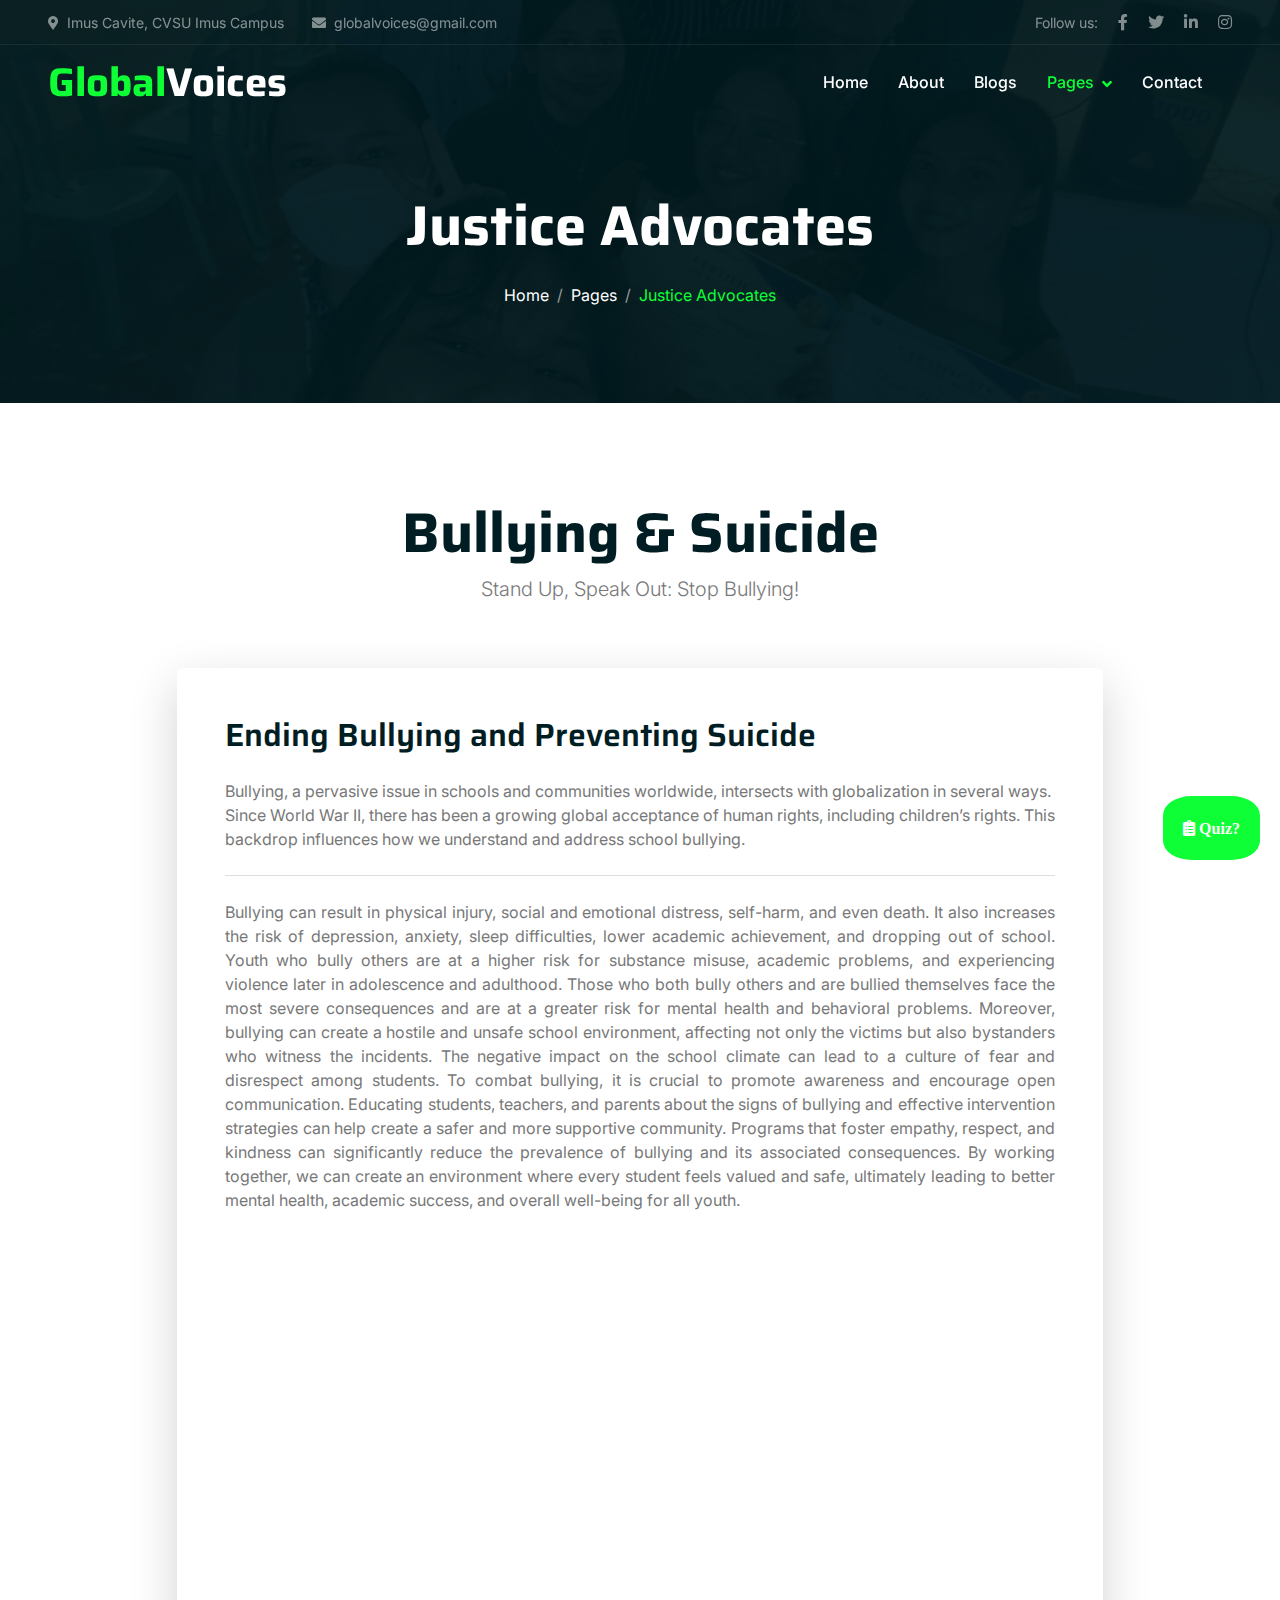
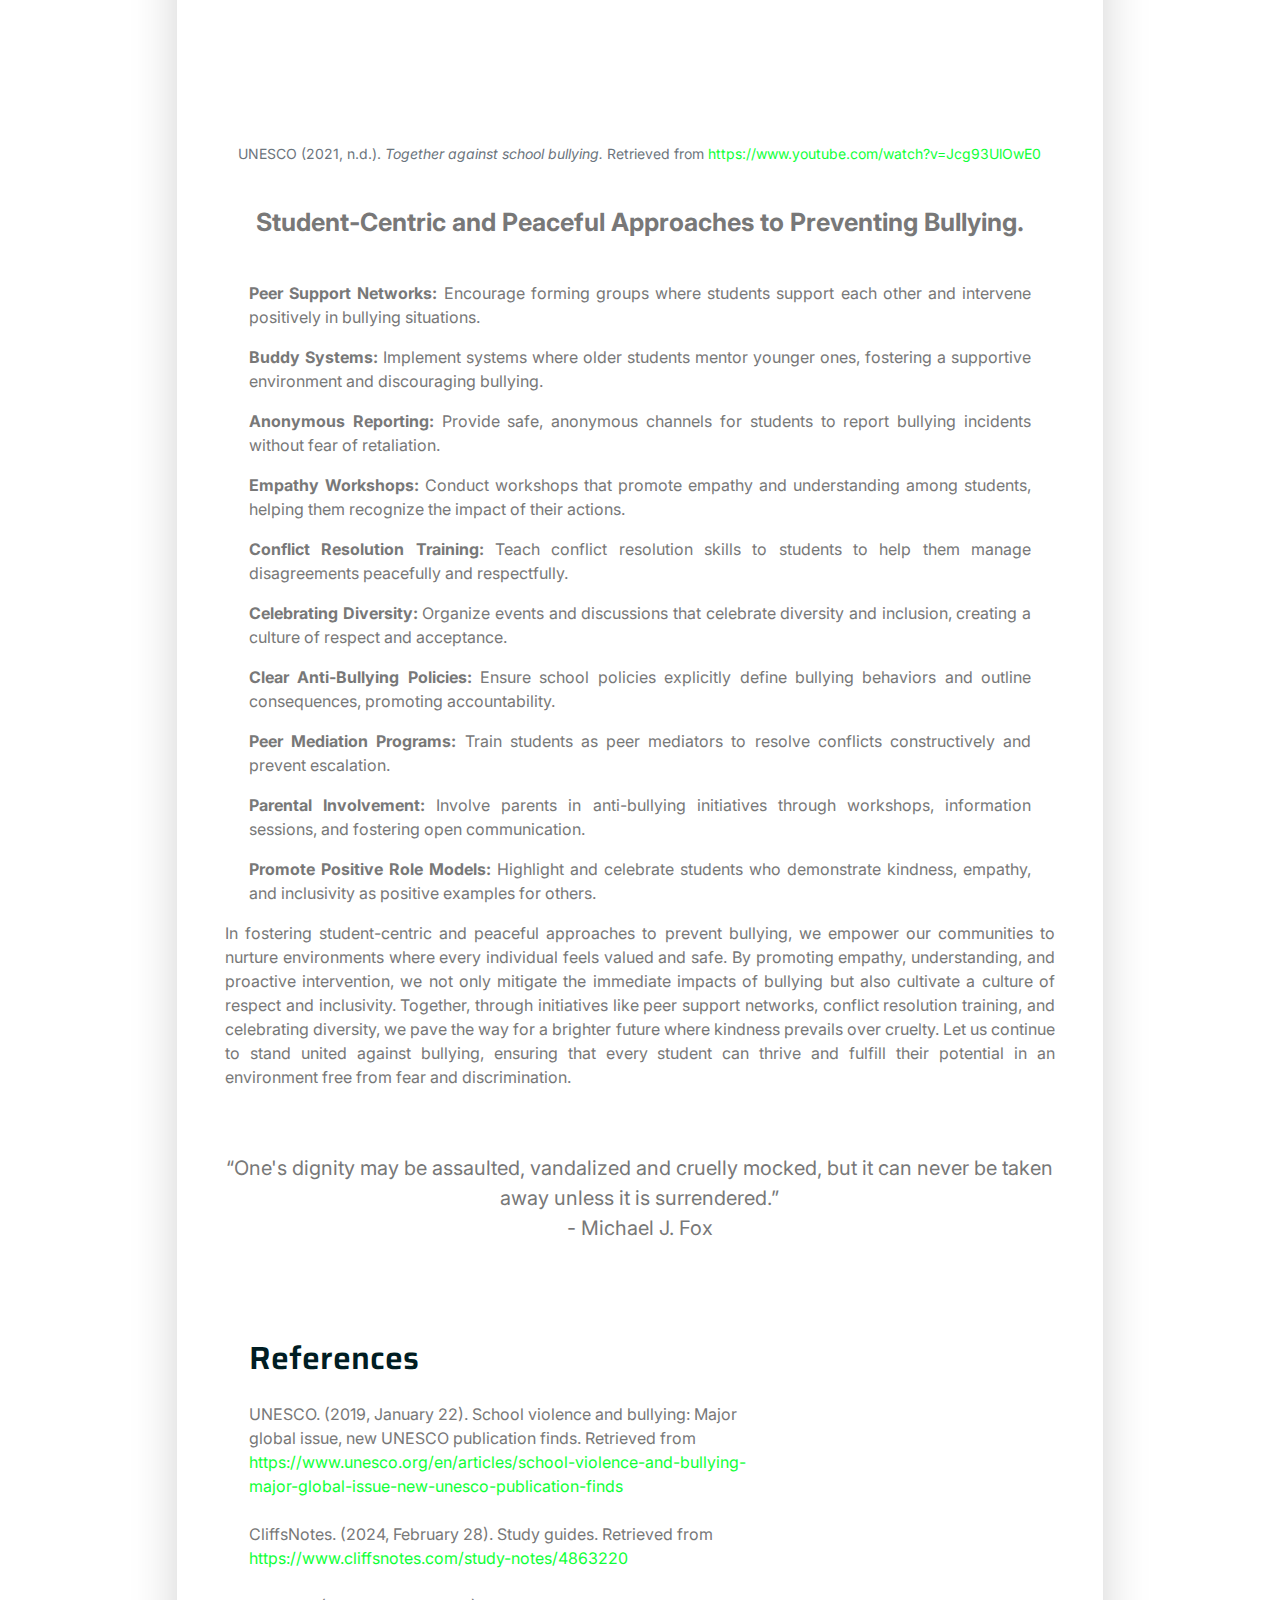
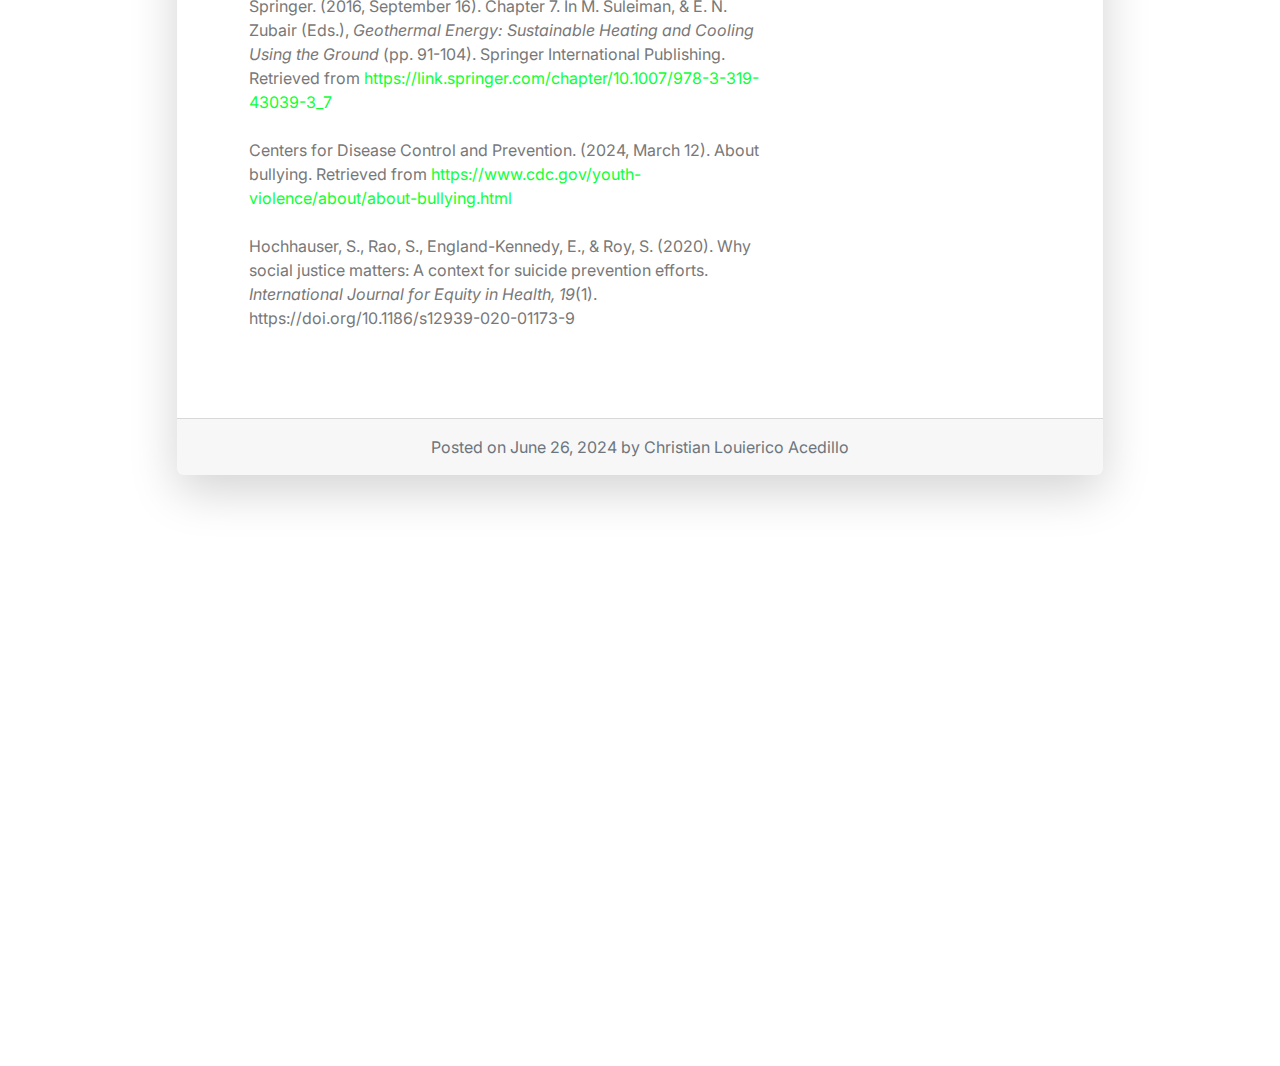
<file: justice.html>
<!DOCTYPE html>
<html lang="en">

<head>
    <meta charset="utf-8">
    <title>Global Voices Justice Advocates</title>
    <meta content="width=device-width, initial-scale=1.0" name="viewport">
    <meta content="" name="keywords">
    <meta content="" name="description">

    <!-- Favicon -->
    <link href="img/logo.png" rel="icon">

    <!-- Google Web Fonts -->
    <link rel="preconnect" href="https://fonts.googleapis.com">
    <link rel="preconnect" href="https://fonts.gstatic.com" crossorigin>
    <link href="https://fonts.googleapis.com/css2?family=Inter:wght@400;500;600&family=Saira:wght@500;600;700&display=swap" rel="stylesheet"> 

    <!-- Icon Font Stylesheet -->
    <link href="https://cdnjs.cloudflare.com/ajax/libs/font-awesome/5.10.0/css/all.min.css" rel="stylesheet">
    <link href="https://cdn.jsdelivr.net/npm/bootstrap-icons@1.4.1/font/bootstrap-icons.css" rel="stylesheet">

    <!-- Libraries Stylesheet -->
    <link href="lib/animate/animate.min.css" rel="stylesheet">
    <link href="lib/owlcarousel/assets/owl.carousel.min.css" rel="stylesheet">

    <!-- Customized Bootstrap Stylesheet -->
    <link href="css/bootstrap.min.css" rel="stylesheet">

    <!-- Template Stylesheet -->
    <link href="css/style.css" rel="stylesheet">
    
    <style>
        /* Chat Widget Icon */
        .chat-widget {
            position: fixed;
            bottom: 40px;
            right: 20px;
            background-color: #0fff37;
            color: white;
            border-radius: 30%;
            padding: 20px;
            cursor: pointer;
            z-index: 1000;
        }

        .chat-widget:hover {
            background-color: #a9f860;
        }

        /* Chat Widget Modal */
        .chat-widget-modal {
            display: none;
            position: fixed;
            bottom: 80px;
            right: 20px;
            width: 300px;
            background-color: white;
            border: 1px solid #ccc;
            border-radius: 10px;
            box-shadow: 0 2px 10px rgba(0, 0, 0, 0.1);
            z-index: 1000;
        }

        .chat-widget-header {
            padding: 10px;
            background-color: #ffffff;
            color: white;
            border-top-left-radius: 10px;
            border-top-right-radius: 10px;
            display: flex;
            justify-content: space-between;
            align-items: center;
        }

        .chat-widget-body {
            padding: 10px;
        }

        .chat-widget-body a.btn {
            display: block;
            width: 100%;
            text-align: center;
            margin-top: 10px;
        }

        .close {
            background: none;
            border: none;
            color: rgb(0, 0, 0);
            font-size: 20px;
            cursor: pointer;
        }

    </style>

</head>

<body>
    <!-- Spinner Start -->
    <div id="spinner" class="show bg-white position-fixed translate-middle w-100 vh-100 top-50 start-50 d-flex align-items-center justify-content-center">
        <div class="spinner-grow text-primary" role="status"></div>
    </div>
    <!-- Spinner End -->


    <!-- Navbar Start -->
    <div class="container-fluid fixed-top px-0 wow fadeIn" data-wow-delay="0.1s">
        <div class="top-bar text-white-50 row gx-0 align-items-center d-none d-lg-flex">
            <div class="col-lg-6 px-5 text-start">
                <small><i class="fa fa-map-marker-alt me-2"></i>Imus Cavite, CVSU Imus Campus</small>
                <small class="ms-4"><i class="fa fa-envelope me-2"></i>globalvoices@gmail.com</small>
            </div>
            <div class="col-lg-6 px-5 text-end">
                <small>Follow us:</small>
                <a class="text-white-50 ms-3" href=""><i class="fab fa-facebook-f"></i></a>
                <a class="text-white-50 ms-3" href=""><i class="fab fa-twitter"></i></a>
                <a class="text-white-50 ms-3" href=""><i class="fab fa-linkedin-in"></i></a>
                <a class="text-white-50 ms-3" href=""><i class="fab fa-instagram"></i></a>
            </div>
        </div>

        <nav class="navbar navbar-expand-lg navbar-dark py-lg-0 px-lg-5 wow fadeIn" data-wow-delay="0.1s">
            <a href="index.html" class="navbar-brand ms-4 ms-lg-0">
                <h1 class="fw-bold text-primary m-0">Global<span class="text-white">Voices</span></h1>
            </a>
            <button type="button" class="navbar-toggler me-4" data-bs-toggle="collapse" data-bs-target="#navbarCollapse">
                <span class="navbar-toggler-icon"></span>
            </button>
            <div class="collapse navbar-collapse" id="navbarCollapse">
                <div class="navbar-nav ms-auto p-4 p-lg-0">
                    <a href="index.html" class="nav-item nav-link">Home</a>
                    <a href="about.html" class="nav-item nav-link">About</a>
                    <a href="blogs.html" class="nav-item nav-link">Blogs</a>
                    <div class="nav-item dropdown">
                        <a href="#" class="nav-link dropdown-toggle active" data-bs-toggle="dropdown">Pages</a>
                        <div class="dropdown-menu m-0">
                            <a href="justice.html" class="dropdown-item">Justice Advocates</a>
                            <a href="entertainment.html" class="dropdown-item">Entertainment</a>
                            <a href="communication.html" class="dropdown-item">Communication</a>
                            <a href="team.html" class="dropdown-item">Our Team</a>
                        </div>
                    </div>
                    <a href="contact.html" class="nav-item nav-link">Contact</a>
                </div>
            </div>
        </nav>
    </div>
    <!-- Navbar End -->


    <!-- Page Header Start -->
    <div class="container-fluid page-header mb-5 wow fadeIn" data-wow-delay="0.1s">
        <div class="container text-center">
            <h1 class="display-4 text-white animated slideInDown mb-4">Justice Advocates</h1>
            <nav aria-label="breadcrumb animated slideInDown">
                <ol class="breadcrumb justify-content-center mb-0">
                    <li class="breadcrumb-item"><a class="text-white" href="#">Home</a></li>
                    <li class="breadcrumb-item"><a class="text-white" href="#">Pages</a></li>
                    <li class="breadcrumb-item text-primary active" aria-current="page">Justice Advocates</li>
                </ol>
            </nav>
        </div>
    </div>
    <!-- Page Header End -->


    <!-- Blog Section Start -->
    <div class="container-xxl py-5">
        <div class="container">
            <div class="row justify-content-center mb-5">
                <div class="col-lg-8 text-center">
                    <h1 class="display-4">Bullying & Suicide</h1>
                    <p class="lead">Stand Up, Speak Out: Stop Bullying!</p>
                </div>
            </div>
            <div class="row justify-content-center">
                <div class="col-lg-10">
                    <div class="card shadow-lg border-0">
                        <div class="card-body p-5">
                            <h2 class="card-title mb-4">Ending Bullying and Preventing Suicide</h2>
                            <p class="card-text">Bullying, a pervasive issue in schools and communities worldwide, intersects with globalization in several ways. 
                                Since World War II, there has been a growing global acceptance of human rights, including children’s rights. 
                                This backdrop influences how we understand and address school bullying.</p>
                            <hr class="my-4">
                            <div class="mb-4">
                                <p class="card-text" style="text-align: justify;">Bullying can result in physical injury, social and emotional distress, self-harm, and even death. It also increases the risk of depression, anxiety, sleep difficulties, lower academic achievement, and dropping out of school. Youth who bully others are at a higher risk for substance misuse, academic problems, and experiencing violence later in adolescence and adulthood. Those who both bully others and are bullied themselves face the most severe consequences and are at a greater risk for mental health and behavioral problems. Moreover, bullying can create a hostile and unsafe school environment, affecting not only the victims but also bystanders who witness the incidents. The negative impact on the school climate can lead to a culture of fear and disrespect among students. To combat bullying, it is crucial to promote awareness and encourage open communication. Educating students, teachers, and parents about the signs of bullying and effective intervention strategies can help create a safer and more supportive community. Programs that foster empathy, respect, and kindness can significantly reduce the prevalence of bullying and its associated consequences. By working together, we can create an environment where every student feels valued and safe, ultimately leading to better mental health, academic success, and overall well-being for all youth.</p>
                                <br>
                                <div class="ratio ratio-16x9 mb-4">
                                    <iframe src="https://www.youtube.com/embed/Jcg93UlOwE0" title="YouTube video" allowfullscreen></iframe>
                                </div>
                                <p class="text-center text-muted small">UNESCO (2021, n.d.). <i>Together against school bullying.</i> Retrieved from <a href="https://www.youtube.com/watch?v=Jcg93UlOwE0">https://www.youtube.com/watch?v=Jcg93UlOwE0</a></p>
                                <br>
                                <p class="card-text" style="font-weight: bold; text-align: center; font-size: 25px;">Student-Centric and Peaceful Approaches to Preventing Bullying.</p>
                                <br>
                                <!-- Bulleted list of student-centric and peaceful approaches -->
                                <div class="container">
                                    <div class="row justify-content-right">
                                        <div class="col-lg-12">
                                            <ul class="list-unstyled" style="text-align: justify;">
                                                <li class="mb-3"><strong>Peer Support Networks:</strong> Encourage forming groups where students support each other and intervene positively in bullying situations.</li>
                                                <li class="mb-3"><strong>Buddy Systems:</strong> Implement systems where older students mentor younger ones, fostering a supportive environment and discouraging bullying.</li>
                                                <li class="mb-3"><strong>Anonymous Reporting:</strong> Provide safe, anonymous channels for students to report bullying incidents without fear of retaliation.</li>
                                                <li class="mb-3"><strong>Empathy Workshops:</strong> Conduct workshops that promote empathy and understanding among students, helping them recognize the impact of their actions.</li>
                                                <li class="mb-3"><strong>Conflict Resolution Training:</strong> Teach conflict resolution skills to students to help them manage disagreements peacefully and respectfully.</li>
                                                <li class="mb-3"><strong>Celebrating Diversity:</strong> Organize events and discussions that celebrate diversity and inclusion, creating a culture of respect and acceptance.</li>
                                                <li class="mb-3"><strong>Clear Anti-Bullying Policies:</strong> Ensure school policies explicitly define bullying behaviors and outline consequences, promoting accountability.</li>
                                                <li class="mb-3"><strong>Peer Mediation Programs:</strong> Train students as peer mediators to resolve conflicts constructively and prevent escalation.</li>
                                                <li class="mb-3"><strong>Parental Involvement:</strong> Involve parents in anti-bullying initiatives through workshops, information sessions, and fostering open communication.</li>
                                                <li><strong>Promote Positive Role Models:</strong> Highlight and celebrate students who demonstrate kindness, empathy, and inclusivity as positive examples for others.</li>
                                            </ul>
                                        </div>
                                    </div>
                                </div>
                                <p class="card-text" style="text-align: justify;">In fostering student-centric and peaceful approaches to prevent bullying, we empower our communities to nurture environments where every individual feels valued and safe. By promoting empathy, understanding, and proactive intervention, we not only mitigate the immediate impacts of bullying but also cultivate a culture of respect and inclusivity. Together, through initiatives like peer support networks, conflict resolution training, and celebrating diversity, we pave the way for a brighter future where kindness prevails over cruelty. Let us continue to stand united against bullying, ensuring that every student can thrive and fulfill their potential in an environment free from fear and discrimination.</p>
                                <br>
                                <blockquote class="blockquote my-4">
                                    <p class="mb-0 text-center">
                                        &ldquo;One's dignity may be assaulted, vandalized and cruelly mocked, but it can never be taken away unless it is surrendered.&rdquo; 
                                        <br> - Michael J. Fox
                                    </p>
                                </blockquote>
                                <br>
                                <!-- References Section -->
                                <div class="container mt-5">
                                    <div class="row justify-content-right">
                                        <div class="col-lg-8">
                                            <h2 class="mb-4">References</h2>
                                            <ul class="list-unstyled">
                                                <li>
                                                    UNESCO. (2019, January 22). School violence and bullying: Major global issue, new UNESCO publication finds. Retrieved from <a href="https://www.unesco.org/en/articles/school-violence-and-bullying-major-global-issue-new-unesco-publication-finds">https://www.unesco.org/en/articles/school-violence-and-bullying-major-global-issue-new-unesco-publication-finds</a>
                                                </li>
                                                <br>
                                                <li>
                                                    CliffsNotes. (2024, February 28). Study guides. Retrieved from <a href="https://www.cliffsnotes.com/study-notes/4863220">https://www.cliffsnotes.com/study-notes/4863220</a>
                                                </li>
                                                <br>
                                                <li>
                                                    Springer. (2016, September 16). Chapter 7. In M. Suleiman, & E. N. Zubair (Eds.), <i>Geothermal Energy: Sustainable Heating and Cooling Using the Ground</i> (pp. 91-104). Springer International Publishing. Retrieved from <a href="https://link.springer.com/chapter/10.1007/978-3-319-43039-3_7">https://link.springer.com/chapter/10.1007/978-3-319-43039-3_7</a>
                                                </li>
                                                <br>
                                                <li>
                                                    Centers for Disease Control and Prevention. (2024, March 12). About bullying. Retrieved from <a href="https://www.cdc.gov/youth-violence/about/about-bullying.html">https://www.cdc.gov/youth-violence/about/about-bullying.html</a>
                                                </li>
                                                <br>
                                                <li>
                                                    Hochhauser, S., Rao, S., England-Kennedy, E., & Roy, S. (2020). Why social justice matters: A context for suicide prevention efforts. <i>International Journal for Equity in Health, 19</i>(1). https://doi.org/10.1186/s12939-020-01173-9
                                                </li>
                                            </ul>
                                        </div>
                                    </div>
                                </div>
                            </div>
                        </div>
                        <div class="card-footer text-muted text-center py-3">
                            Posted on June 26, 2024 by Christian Louierico Acedillo
                        </div>
                    </div>
                </div>
            </div>
        </div>
    </div>
    <!-- Blog End -->

    <!-- Chat Widget Icon -->
    <div class="chat-widget">
        <i class="fas fa-clipboard-list"> Quiz?</i>
    </div>

    <!-- Chat Widget Modal -->
    <div class="chat-widget-modal" id="chatWidgetModal">
        <div class="chat-widget-header">
            <h5 style="margin-top: 10px;">Want to take a quick quiz?</h5>
            <button type="button" class="close" onclick="closeChatWidget()">&times;</button>
        </div>
        <div class="chat-widget-body">
            <p>Click the button below to take a quick quiz about the blogs topic!</p>
            <a href="#" class="btn btn-primary" onclick="closeChatWidget(); openPopup('quiz1')">Take a Quiz!</a>
        </div>
    </div>


    <!-- Footer Start -->
    <div class="container-fluid bg-dark text-white-50 footer mt-5 pt-5 wow fadeIn" data-wow-delay="0.1s">
        <div class="container py-5">
            <div class="row g-5">
                <div class="col-lg-3 col-md-6">
                    <h1 class="fw-bold text-primary mb-4">Global<span class="text-white">Voices</span></h1>
                    <p>Global Voices is an enlightening platform created by a team of passionate students, dedicated to raising awareness and fostering global understanding on important topics.</p>
                    <div class="d-flex pt-2">
                        <a class="btn btn-square me-1" href=""><i class="fab fa-twitter"></i></a>
                        <a class="btn btn-square me-1" href=""><i class="fab fa-facebook-f"></i></a>
                        <a class="btn btn-square me-1" href=""><i class="fab fa-youtube"></i></a>
                        <a class="btn btn-square me-0" href=""><i class="fab fa-linkedin-in"></i></a>
                    </div>
                </div>
                <div class="col-lg-3 col-md-6">
                    <h5 class="text-light mb-4">Address</h5>
                    <p><i class="fa fa-map-marker-alt me-3"></i>CVSU Imus Campus</p>
                    <p><i class="fa fa-phone-alt me-3"></i>+994 093 2883</p>
                    <p><i class="fa fa-envelope me-3"></i>globalvoices@gmail.com</p>
                </div>
                <div class="col-lg-3 col-md-6">
                    <h5 class="text-light mb-4">Quick Links</h5>
                    <a class="btn btn-link" href="">About Us</a>
                    <a class="btn btn-link" href="">Contact Us</a>
                    <a class="btn btn-link" href="">Our Services</a>
                    <a class="btn btn-link" href="">Terms & Condition</a>
                    <a class="btn btn-link" href="">Support</a>
                </div>
                <div class="col-lg-3 col-md-6">
                    <h5 class="text-light mb-4">Newsletter</h5>
                    <p>Stay informed and empowered with our newsletter, 
                        delivering the latest insights and updates straight to your inbox!</p>
                </div>
            </div>
        </div>
        <div class="container-fluid copyright">
            <div class="container">
                <div class="row">
                    <div class="col-md-6 text-center text-md-start mb-3 mb-md-0">
                        &copy; <a href="#">2024 Global Voices</a> All Right Reserved.
                    </div>
                    <div class="col-md-6 text-center text-md-end">
                        Created By: <a href="#">BSCS-4B - FOR PROJECT ONLY -</a>
                    </div>
                </div>
            </div>
        </div>
    </div>
    <!-- Footer End -->


    <!-- JavaScript Libraries -->
    <script src="https://code.jquery.com/jquery-3.4.1.min.js"></script>
    <script src="https://cdn.jsdelivr.net/npm/bootstrap@5.0.0/dist/js/bootstrap.bundle.min.js"></script>
    <script src="lib/wow/wow.min.js"></script>
    <script src="lib/easing/easing.min.js"></script>
    <script src="lib/waypoints/waypoints.min.js"></script>
    <script src="lib/owlcarousel/owl.carousel.min.js"></script>
    <script src="lib/parallax/parallax.min.js"></script>

    <script>
        
        // JavaScript for Chat Widget
        document.querySelector('.chat-widget').addEventListener('click', function() {
            var modal = document.getElementById('chatWidgetModal');
            modal.style.display = (modal.style.display === 'block') ? 'none' : 'block';
        });

        function closeChatWidget() {
            document.getElementById('chatWidgetModal').style.display = 'none';
        }

        function openPopup(url) {
            var width = 800; // Width of the popup window
            var height = 750; // Height of the popup window
            var left = (window.innerWidth - width) / 2; // Center horizontally
            var top = (window.innerHeight - height) / 2; // Center vertically
        
            // Features string tailored to remove additional browser-specific bars
            var features = 'width=' + width + ',height=' + height + ',left=' + left + ',top=' + top + 
                ',toolbar=no,location=no,directories=no,status=no,menubar=no,scrollbars=no,resizable=no';
        
            // Open the popup window with specified features
            var popupWindow = window.open(url, '_blank', features);
        
            // Ensure the popup window gains focus
            if (popupWindow) {
                if (window.focus) {
                    popupWindow.focus();
                }
            }
        }
    
    </script>

    <!-- Template Javascript -->
    <script src="js/main.js"></script>
</body>

</html>
</file>
<file: css/style.css>
/********** Template CSS **********/
:root {
    --primary: #0fff37;
    --secondary: #FFF0E6;
    --light: #F8F8F9;
    --dark: #001D23;
}

.back-to-top {
    position: fixed;
    display: none;
    right: 30px;
    bottom: 30px;
    z-index: 99;
}


/*** Spinner ***/
#spinner {
    opacity: 0;
    visibility: hidden;
    transition: opacity .5s ease-out, visibility 0s linear .5s;
    z-index: 99999;
}

#spinner.show {
    transition: opacity .5s ease-out, visibility 0s linear 0s;
    visibility: visible;
    opacity: 1;
}


/*** Button ***/
.btn {
    font-weight: 500;
    transition: .5s;
}

.btn.btn-primary,
.btn.btn-outline-primary:hover {
    color: #FFFFFF;
}

.btn.btn-primary:hover {
    color: var(--primary);
    background: transparent;
}

.btn-square {
    width: 38px;
    height: 38px;
}

.btn-sm-square {
    width: 32px;
    height: 32px;
}

.btn-lg-square {
    width: 48px;
    height: 48px;
}

.btn-square,
.btn-sm-square,
.btn-lg-square {
    padding: 0;
    display: flex;
    align-items: center;
    justify-content: center;
    font-weight: normal;
}


/*** Navbar ***/
.fixed-top {
    transition: .5s;
}

.top-bar {
    height: 45px;
    border-bottom: 1px solid rgba(255, 255, 255, .07);
}

.navbar .dropdown-toggle::after {
    border: none;
    content: "\f107";
    font-family: "Font Awesome 5 Free";
    font-weight: 900;
    vertical-align: middle;
    margin-left: 8px;
}

.navbar .navbar-nav .nav-link {
    margin-right: 30px;
    padding: 25px 0;
    color: #FFFFFF;
    font-weight: 500;
    outline: none;
}

.navbar .navbar-nav .nav-link:hover,
.navbar .navbar-nav .nav-link.active {
    color: var(--primary);
}

@media (max-width: 991.98px) {
    .navbar .navbar-nav {
        margin-top: 10px;
        border-top: 1px solid rgba(0, 0, 0, .07);
        background: var(--dark);
    }

    .navbar .navbar-nav .nav-link {
        padding: 10px 0;
    }
}

@media (min-width: 992px) {
    .navbar .nav-item .dropdown-menu {
        display: block;
        visibility: hidden;
        top: 100%;
        transform: rotateX(-75deg);
        transform-origin: 0% 0%;
        transition: .5s;
        opacity: 0;
    }

    .navbar .nav-item:hover .dropdown-menu {
        transform: rotateX(0deg);
        visibility: visible;
        transition: .5s;
        opacity: 1;
    }
}


/*** Header ***/
.carousel-caption {
    top: 0;
    left: 0;
    right: 0;
    bottom: 0;
    display: flex;
    align-items: center;
    justify-content: center;
    text-align: center;
    background: rgba(0, 29, 35, .8);
    z-index: 1;
}

.carousel-control-prev,
.carousel-control-next {
    width: 15%;
}

.carousel-control-prev-icon,
.carousel-control-next-icon {
    width: 3rem;
    height: 3rem;
    background-color: var(--dark);
    border: 12px solid var(--dark);
    border-radius: 3rem;
}

@media (max-width: 768px) {
    #header-carousel .carousel-item {
        position: relative;
        min-height: 450px;
    }
    
    #header-carousel .carousel-item img {
        position: absolute;
        width: 100%;
        height: 100%;
        object-fit: cover;
    }
}

.page-header {
    padding-top: 12rem;
    padding-bottom: 6rem;
    background: linear-gradient(rgba(0, 29, 35, .8), rgba(0, 29, 35, .8)), url(../img/aware.jpg) center center no-repeat;
    background-size: cover;
}

.page-header .breadcrumb-item+.breadcrumb-item::before {
    color: #999999;
}


/*** Causes ***/
.causes-item .progress {
    height: 5px;
    border-radius: 0;
    overflow: visible;
}

.causes-item .progress .progress-bar {
    position: relative;
    overflow: visible;
    width: 0px;
    border-radius: 0;
    transition: 5s;
}

.causes-item .progress .progress-bar span {
    position: absolute;
    top: -7px;
    right: 0;
    width: 40px;
    height: 19px;
    display: flex;
    align-items: center;
    justify-content: center;
    font-size: 12px;
    background: var(--primary);
    color: #FFFFFF;
}

.causes-item .causes-overlay {
    position: absolute;
    width: 100%;
    height: 0;
    top: 0;
    left: 0;
    display: flex;
    align-items: center;
    justify-content: center;
    background: rgba(0, 0, 0, .5);
    overflow: hidden;
    opacity: 0;
    transition: .5s;
}

.causes-item:hover .causes-overlay {
    height: 100%;
    opacity: 1;
}


/*** Service ***/
.service-item {
    box-shadow: 0 0 45px rgba(0, 0, 0, .06);
}


/*** Donate ***/
.donate {
    background: rgba(0, 29, 35, .8);
}

.btn-group .btn-light:hover,
.btn-group input[type="radio"]:checked+label {
    color: var(--primary);
    border-color: var(--primary);
}


/*** Team ***/
.team-item img {
    position: relative;
    top: 0;
    transition: .5s;
}

.team-item:hover img {
    top: -30px;
}

.team-item .team-text {
    position: relative;
    height: 100px;
    transition: .5s;
}

.team-item:hover .team-text {
    margin-top: -60px;
    height: 160px;
}

.team-item .team-text .team-social {
    opacity: 0;
    transition: .5s;
}

.team-item:hover .team-text .team-social {
    opacity: 1;
}

.team-item .team-social .btn {
    display: inline-flex;
    color: var(--primary);
    background: #FFFFFF;
    border-radius: 40px;
}

.team-item .team-social .btn:hover {
    color: #FFFFFF;
    background: var(--primary);
}


/*** Testimonial ***/
.testimonial-carousel::before {
    position: absolute;
    content: "";
    top: 0;
    left: 0;
    height: 100%;
    width: 0;
    background: linear-gradient(to right, rgba(255, 255, 255, 1) 0%, rgba(255, 255, 255, 0) 100%);
    z-index: 1;
}

.testimonial-carousel::after {
    position: absolute;
    content: "";
    top: 0;
    right: 0;
    height: 100%;
    width: 0;
    background: linear-gradient(to left, rgba(255, 255, 255, 1) 0%, rgba(255, 255, 255, 0) 100%);
    z-index: 1;
}

@media (min-width: 768px) {
    .testimonial-carousel::before,
    .testimonial-carousel::after {
        width: 200px;
    }
}

@media (min-width: 992px) {
    .testimonial-carousel::before,
    .testimonial-carousel::after {
        width: 300px;
    }
}

.testimonial-carousel .owl-item .testimonial-text {
    background: var(--light);
    transform: scale(.8);
    transition: .5s;
}

.testimonial-carousel .owl-item.center .testimonial-text {
    background: var(--primary);
    transform: scale(1);
}

.testimonial-carousel .owl-item .testimonial-text *,
.testimonial-carousel .owl-item .testimonial-item img {
    transition: .5s;
}

.testimonial-carousel .owl-item.center .testimonial-text * {
    color: var(--light) !important;
}

.testimonial-carousel .owl-item.center .testimonial-item img {
    background: var(--primary) !important;
} 

.testimonial-carousel .owl-nav {
    position: absolute;
    width: 350px;
    top: 15px;
    left: 50%;
    transform: translateX(-50%);
    display: flex;
    justify-content: space-between;
    opacity: 0;
    transition: .5s;
    z-index: 1;
}

.testimonial-carousel:hover .owl-nav {
    width: 300px;
    opacity: 1;
}

.testimonial-carousel .owl-nav .owl-prev,
.testimonial-carousel .owl-nav .owl-next {
    position: relative;
    color: var(--primary);
    font-size: 45px;
    transition: .5s;
}

.testimonial-carousel .owl-nav .owl-prev:hover,
.testimonial-carousel .owl-nav .owl-next:hover {
    color: var(--dark);
}


/*** Footer ***/

.footer .btn.btn-link {
    display: block;
    margin-bottom: 5px;
    padding: 0;
    text-align: left;
    color: rgba(255,255,255,0.5);
    font-weight: normal;
    text-transform: capitalize;
    transition: .3s;
}

.footer .btn.btn-link::before {
    position: relative;
    content: "\f105";
    font-family: "Font Awesome 5 Free";
    font-weight: 900;
    color: rgba(255,255,255,0.5);
    margin-right: 10px;
}

.footer .btn.btn-link:hover {
    color: var(--light);
    letter-spacing: 1px;
    box-shadow: none;
}

.footer .btn.btn-square {
    color: rgba(255,255,255,0.5);
    border: 1px solid rgba(255,255,255,0.5);
}

.footer .btn.btn-square:hover {
    color: var(--secondary);
    border-color: var(--light);
}

.footer .copyright {
    padding: 25px 0;
    font-size: 15px;
    border-top: 1px solid rgba(256, 256, 256, .1);
}

.footer .copyright a {
    color: var(--secondary);
}

.footer .copyright a:hover {
    color: var(--primary);
}
</file>
